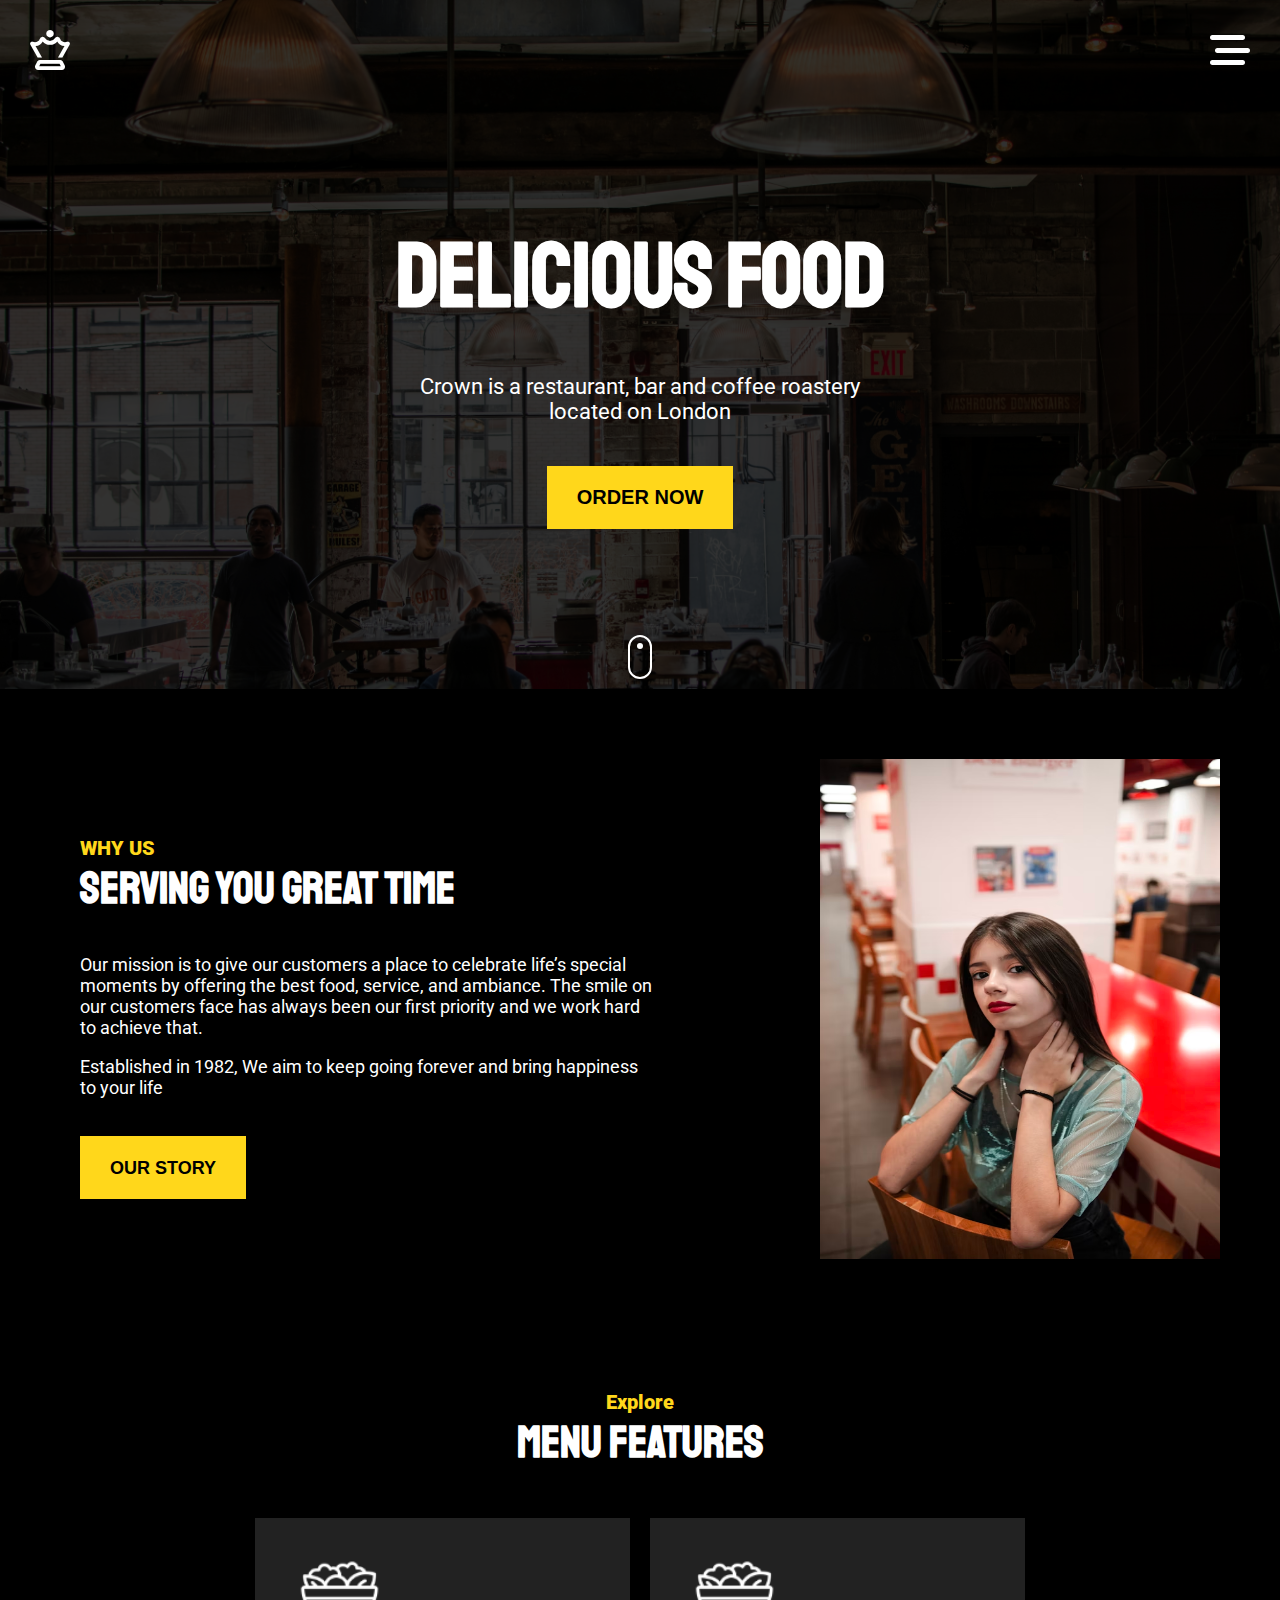
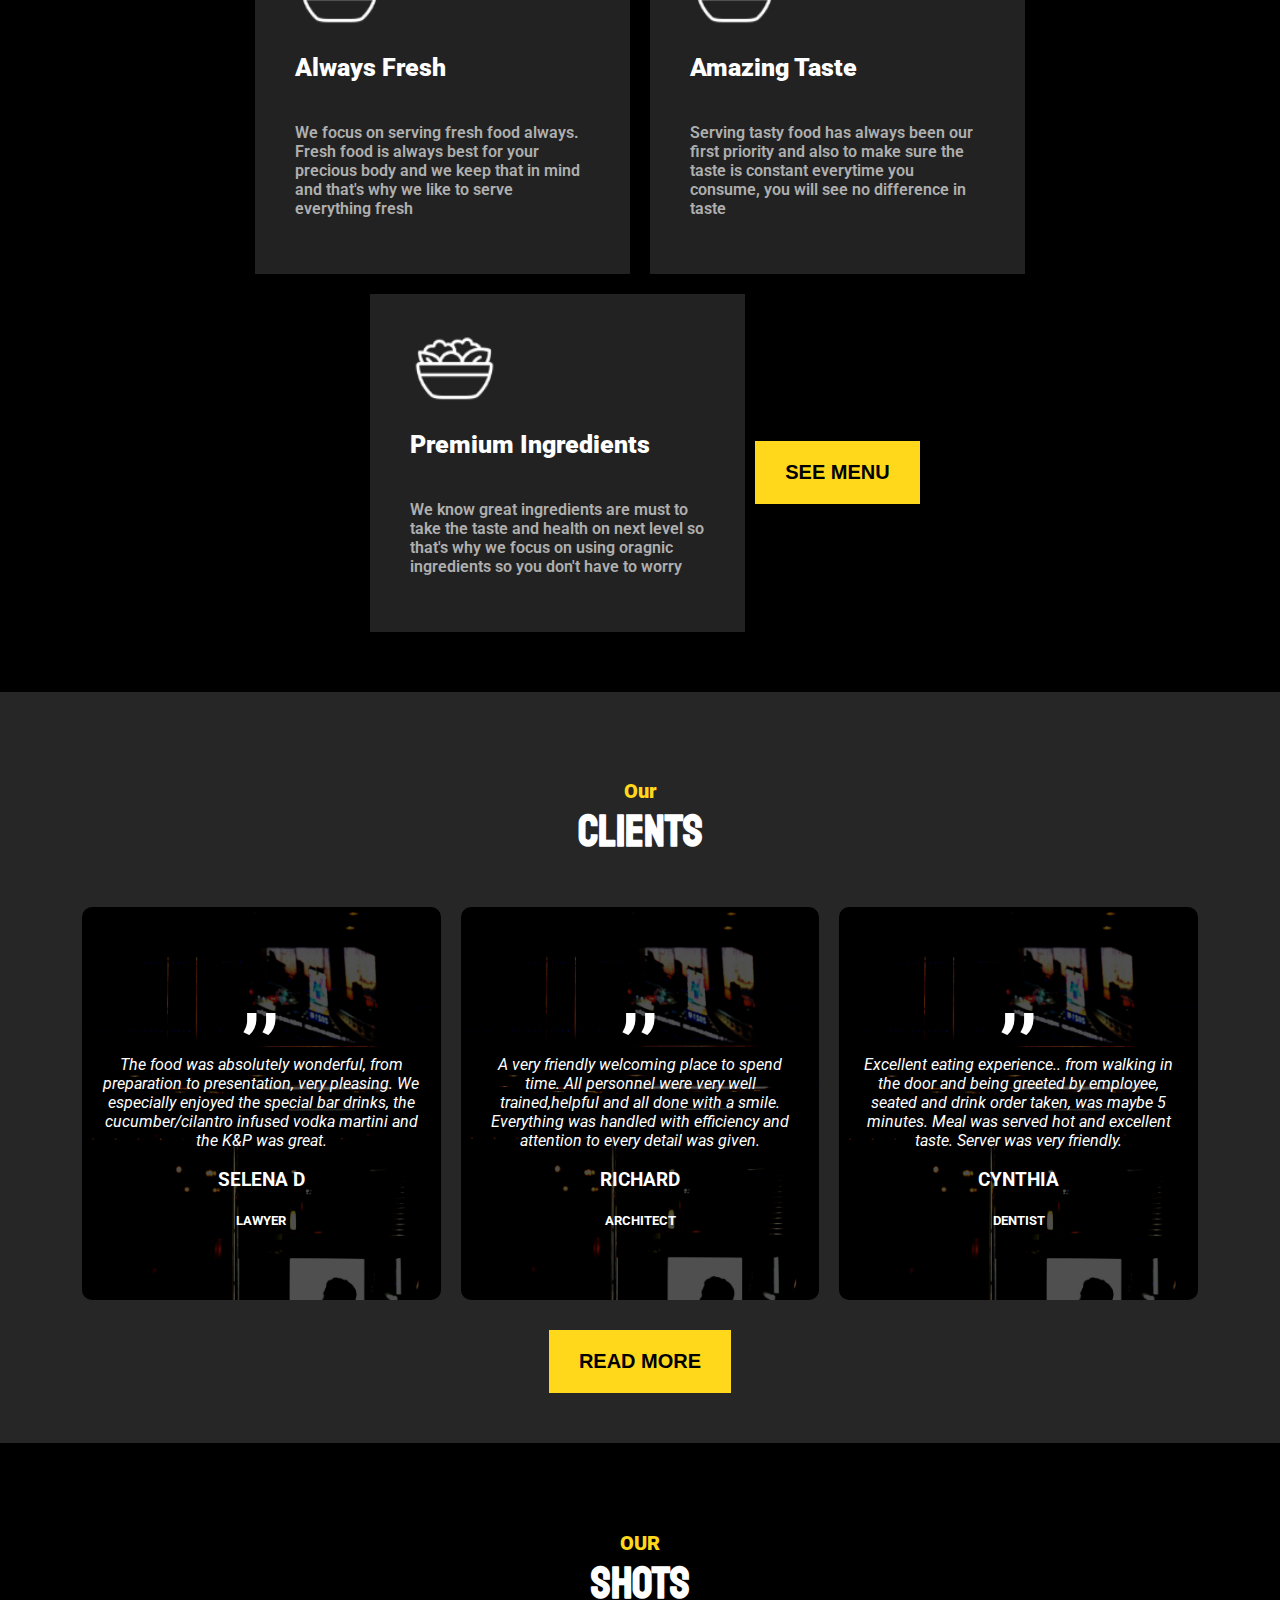
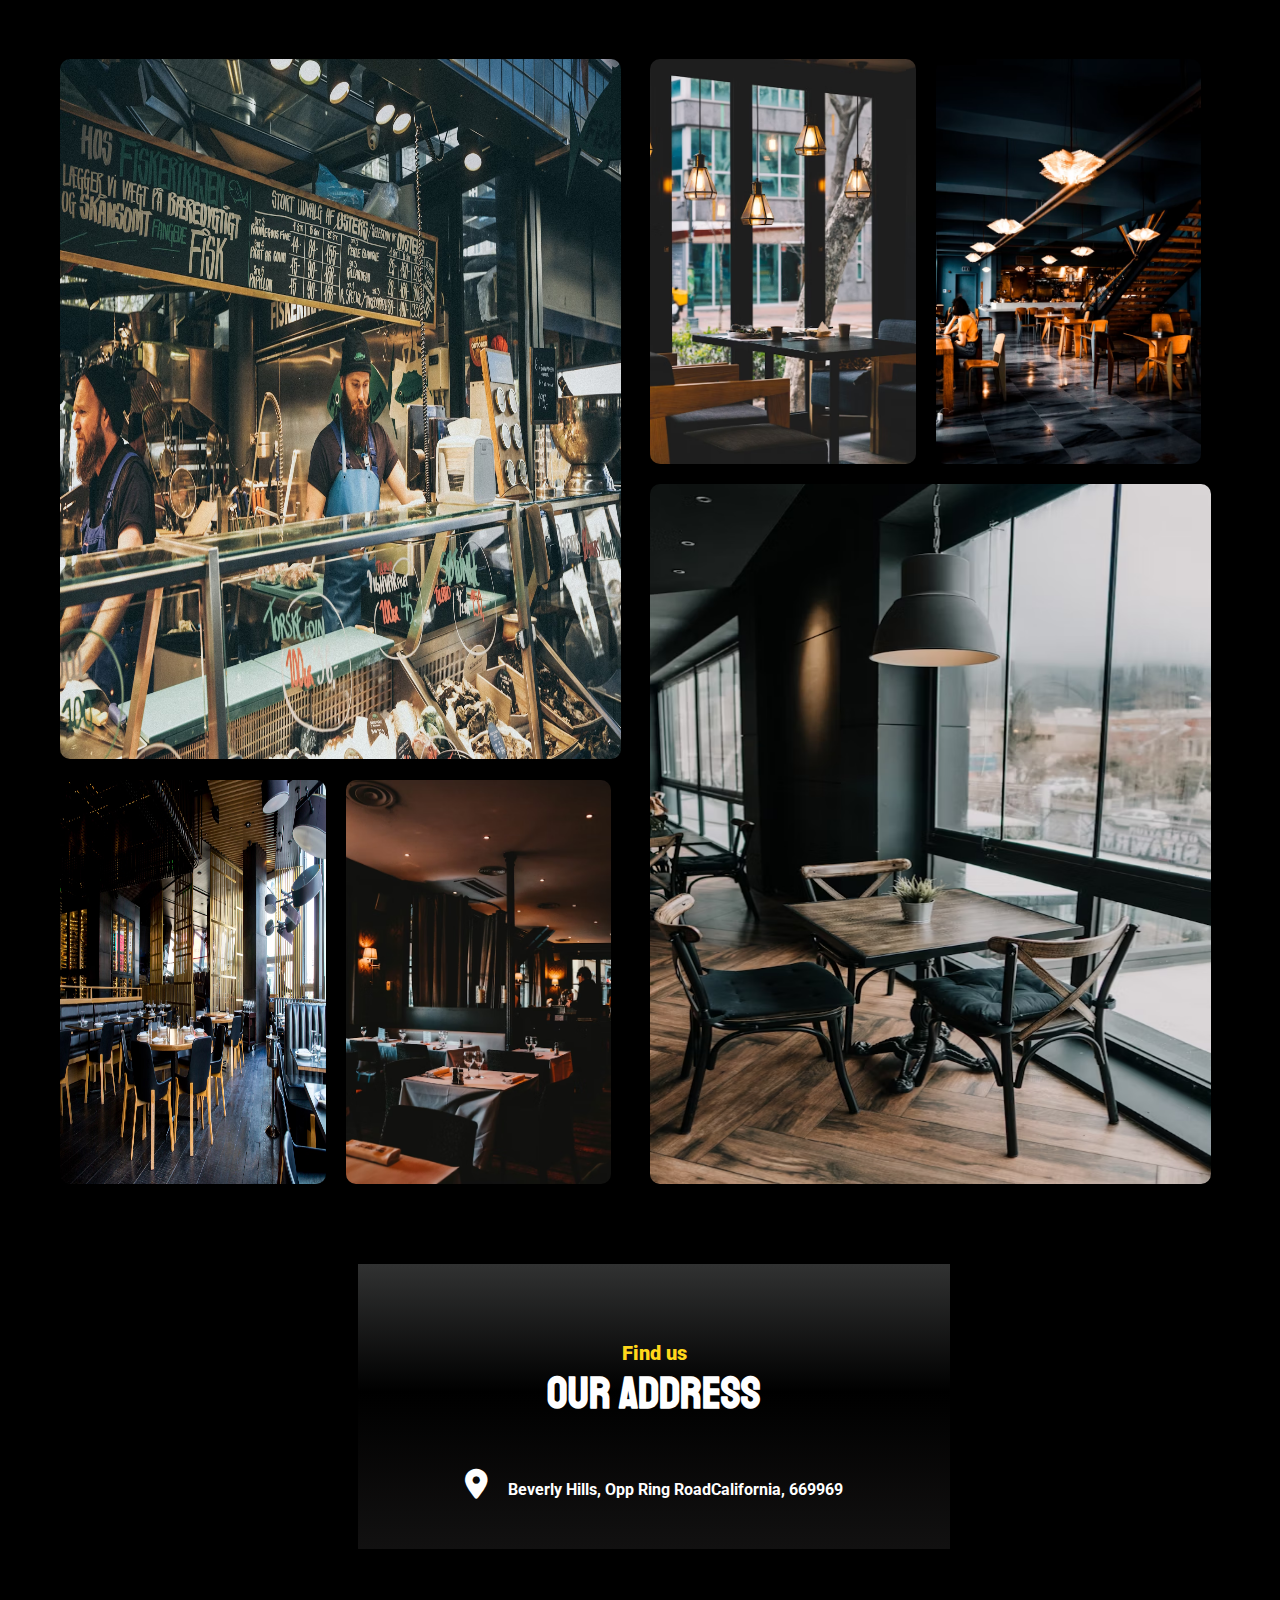
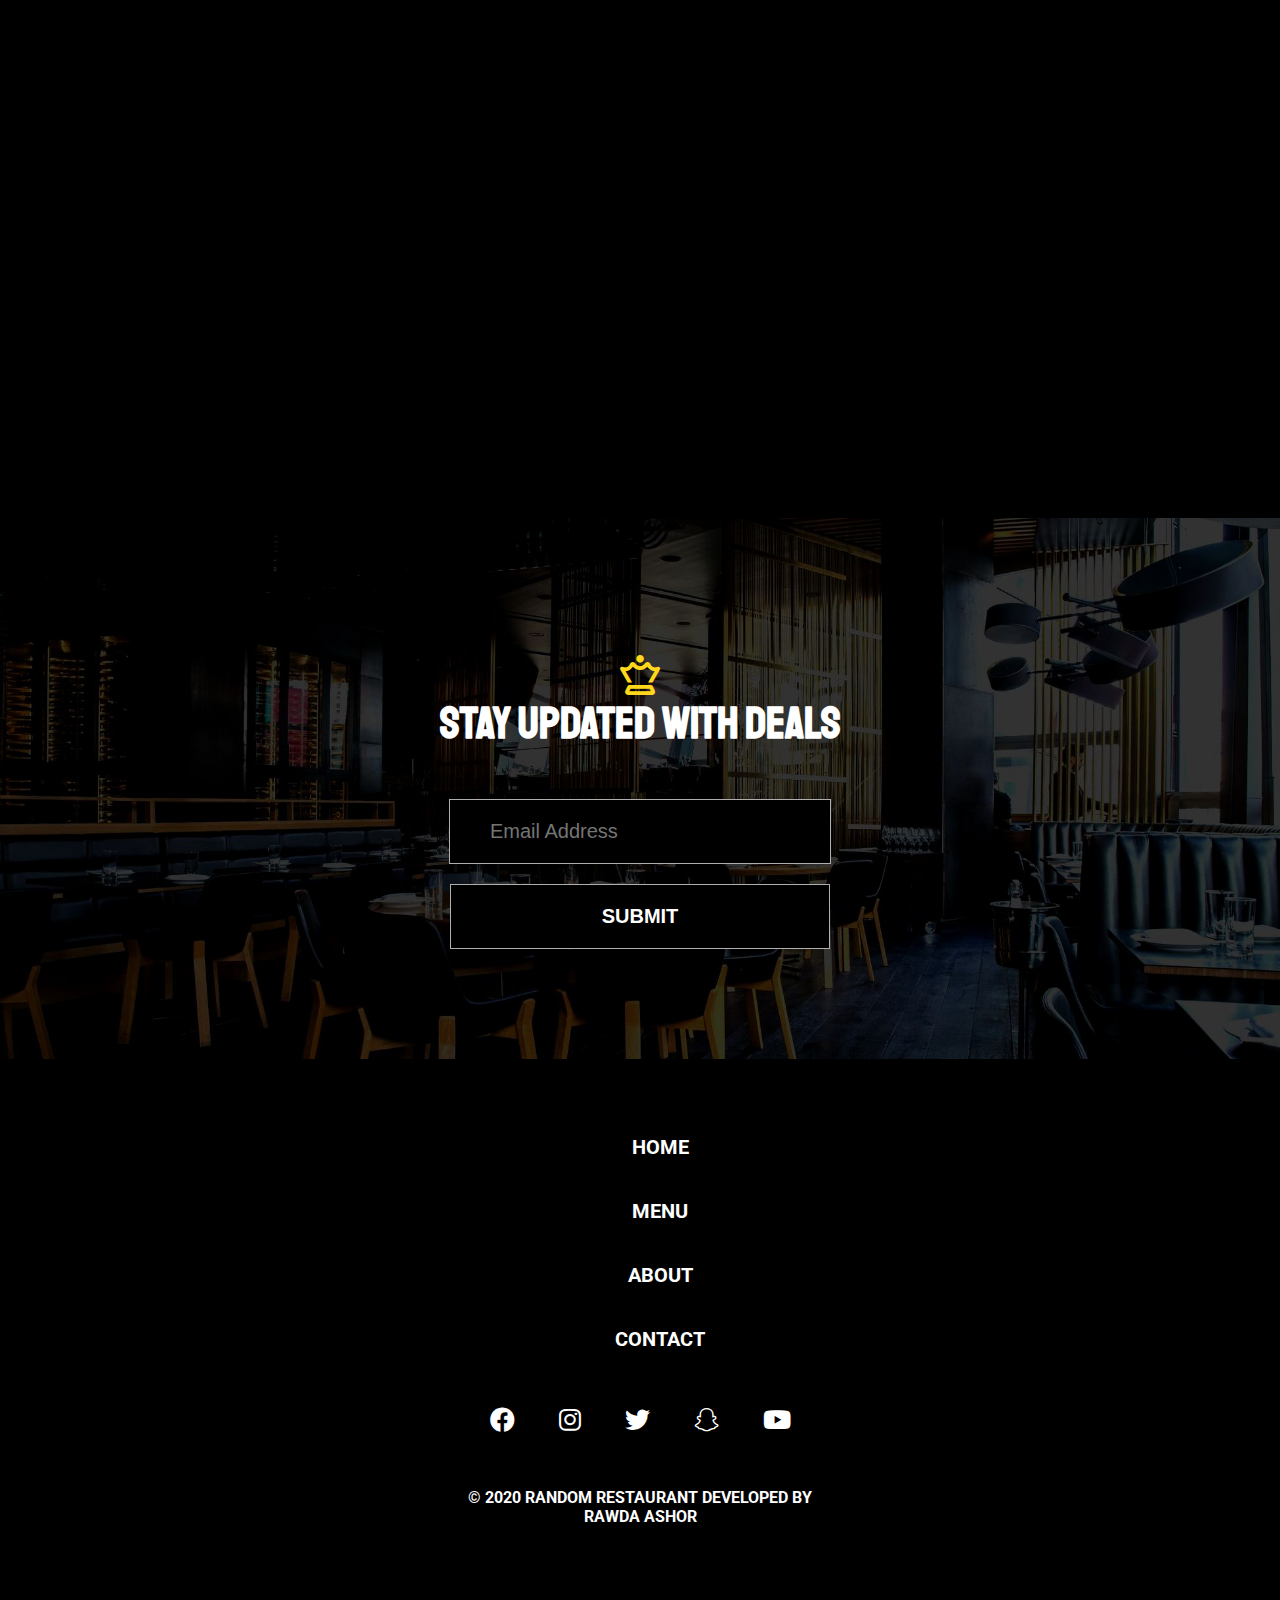
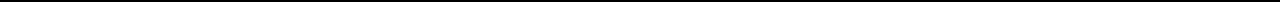
<file: index.html>
<!DOCTYPE html>
<html lang="en">

<head>
    <meta charset="UTF-8">
    <meta http-equiv="X-UA-Compatible" content="IE=edge">
    <meta name="viewport" content="width=device-width, initial-scale=1.0">
    <title>Resturant </title>
    <meta name="viewport" content="width=device-width, initial-scale=1.0">
    <link rel="icon" href="./images/icon.PNG" sizes="48x48" type="image/png">
    <link rel="stylesheet" href="style.css">
    <link rel="stylesheet" href="./css/all.css">
    <link rel="stylesheet" href="./css/mobile.css">
    <link rel="stylesheet" href="./css/tablet.css">
    <link rel="stylesheet" href="./css/large.css">


</head>

<body>
    <nav id="nav">
        <i class="fa-regular fa-chess-queen"></i>
        <i class="fa-solid fa-bars-staggered" id="menu"></i>
    </nav>
    

    <header id="head" class="head">
        <div class="overlay"></div>
        <div class="caption">
            <h1>Delicious Food</h1>
            <p>Crown is a restaurant, bar and coffee roastery located on London</p>
            <button class="button">ORDER NOW</button>
        </div>

        <div class="animate">
            <div class="animation">
                <div class="circle"></div>
            </div>
        </div>
    </header>
    <section class="hidden-menu" id="hidden-menu" >
        <i class="fa-solid fa-xmark" id="close"></i>
        <div class="nav_menu">
            <ul>
                <li><a href="index.html"> HOME</a></li>
                <li><a href="./HTML/menu.html">MENU</a> </li>
                <li><a href="./HTML/about.html">ABOUT</a></li>
                <li><a href="./HTML/contact.html">CONTACT</a> </li>

            </ul>
            </div>
    </section>

    <section class="whyUs ">
        <div class="left slide-top ">
            <h2 class="h2"> <span>WHY US</span>Serving you great time</h2>
            <p>Our mission is to give our customers a place to celebrate life’s special moments by offering the best
                food, service, and ambiance. The smile on our customers face has always been our first priority and we
                work hard to achieve that.</p>
            <p>Established in 1982, We aim to keep going forever and bring happiness to your life</p>
            <button class="button"><a href="./HTML/about.html"> OUR STORY</a></button>
        </div>
        <div class="right slide-top">
            <img src="./images/whyUs.avif" alt="@@@@@@">
        </div>
    </section>


    <section class="section ">
        <h2 class="h2"><span>Explore</span>Menu Features</h2>
        <div class="container">

            <div class="feature hover-top">
                <img src="./images/salad.PNG" alt="salad">
                <h3>Always Fresh</h3>
                <p>We focus on serving fresh food always. Fresh food is always best for your precious body and we keep
                 that in mind and that's why we like to serve everything fresh</p>
            </div>
            <div class="feature hover-top">
                <img src="./images/salad.PNG" alt="salad">
                <h3>Amazing Taste</h3>
                <p>Serving tasty food has always been our first priority and also to make sure the taste is constant everytime you consume, you will see no difference in taste</p>
            </div>
            <div class="feature hover-top">
                <img src="./images/salad.PNG" alt="salad">
                <h3>Premium Ingredients</h3>
                <p>We know great ingredients are must to take the taste and health on next level so that's why we focus on using oragnic ingredients so you don't have to worry</p>
            </div>

           <button class="button">SEE MENU</button>

        </div>

    </section>


    <section class="section clients">
        <h2 class="h2"><span>Our</span> Clients</h2>
        <div class="container">

            <div class="client hover-top">
                <h2>,,</h2>
                <p>The food was absolutely wonderful, from preparation to presentation, very pleasing. We especially enjoyed the special bar drinks, the cucumber/cilantro infused vodka martini and the K&P was great.</p>
                <h3>SELENA D</h3>
                <h5>LAWYER</h5>
            </div>
            <div class="client hover-top">
                <h2>,,</h2>
                <p>A very friendly welcoming place to spend time. All personnel were very well trained,helpful and all done with a smile. Everything was handled with efficiency and attention to every detail was given.</p>
                <h3>RICHARD</h3>
                <h5>ARCHITECT</h5>
            </div>
            <div class="client hover-top">
                <h2>,,</h2>
                <p>Excellent eating experience.. from walking in the door and being greeted by employee, seated and drink order taken, was maybe 5 minutes. Meal was served hot and excellent taste. Server was very friendly.</p>
                <h3>CYNTHIA</h3>
                <h5>DENTIST</h5>
            </div>
           <button class="button">READ MORE</button>

            
        </div>
    </section>


    <section class="section photos"> 
        <h2 class="h2"><span>OUR</span>SHOTS</h2>

        <div class="gallery">
            <div class="ttb">
              <div class="big ">  <img src="./images/1.avif" alt="@@@@@@" class="scale"   ></div>
              <div class="small ">  <img src="./images/2.avif" alt="@@@@@@" class="scale"  ></div>
              <div class="small">  <img src="./images/3.avif" alt="@@@@@@"  class="scale" ></div>

                
             </div>
             <div class="btt">
                <div class="small"><img src="./images/4.avif" alt="@@@@@@"  class="scale" ></div>
                <div class="small"><img src="./images/5.avif" alt="@@@@@@" class="scale"  ></div>
                <div class="big "><img src="./images/6.avif" alt="@@@@@@"  class="scale" ></div>

             </div>
        </div>
        


    </section>

    <section class="map ">
        <iframe src="https://www.google.com/maps/embed?pb=!1m18!1m12!1m3!1d194971.28197722873!2d28.867477399731612!3d40.22182329519919!2m3!1f0!2f0!3f0!3m2!1i1024!2i768!4f13.1!3m3!1m2!1s0x14ca1582d8d45695%3A0x61a00555fc973392!2zQnVyc2EsIFTDvHJraXll!5e0!3m2!1sen!2seg!4v1723398102354!5m2!1sen!2seg" width="600" height="450" style="border:0;" allowfullscreen="" loading="lazy" referrerpolicy="no-referrer-when-downgrade"></iframe>
        <div class="map_caption">
            <h2 class="h2"><span>Find us</span>Our Address</h2>
            <h4><i class="fa-solid fa-location-dot"></i>Beverly Hills, Opp Ring RoadCalifornia, 669969</h4>
        </div>
    </section>

    <section class="form section">
        <h2 class="h2"><span><i class="fa-regular fa-chess-queen"></i></span>STAY UPDATED WITH DEALS</h2>

        <form action="">
            <input type="text" placeholder="Email Address">
            <button>SUBMIT</button>
        </form>
    </section>

    <footer>
        <div class="menu">
            <ul>
                <li><a href="index.html"> HOME</a></li>
                <li><a href="./HTML/menu.html">MENU</a> </li>
                <li><a href="./HTML/about.html">ABOUT</a></li>
                <li><a href="./HTML/contact.html">CONTACT</a> </li>

            </ul>

            <div class="icons">
                <i class="fa-brands fa-facebook"></i>
                <i class="fa-brands fab fa-instagram"></i>
                <i class="fa-brands fab fa-twitter"></i>
                <i class="fa-brands fab fa-snapchat"></i>
                <i class="fa-brands fab fab fa-youtube"></i>


            </div>
            <p>© 2020 RANDOM RESTAURANT
                DEVELOPED BY RAWDA ASHOR</p>
        </div>
    </footer>

    <script src="./script.js"></script>
</body>
</file>
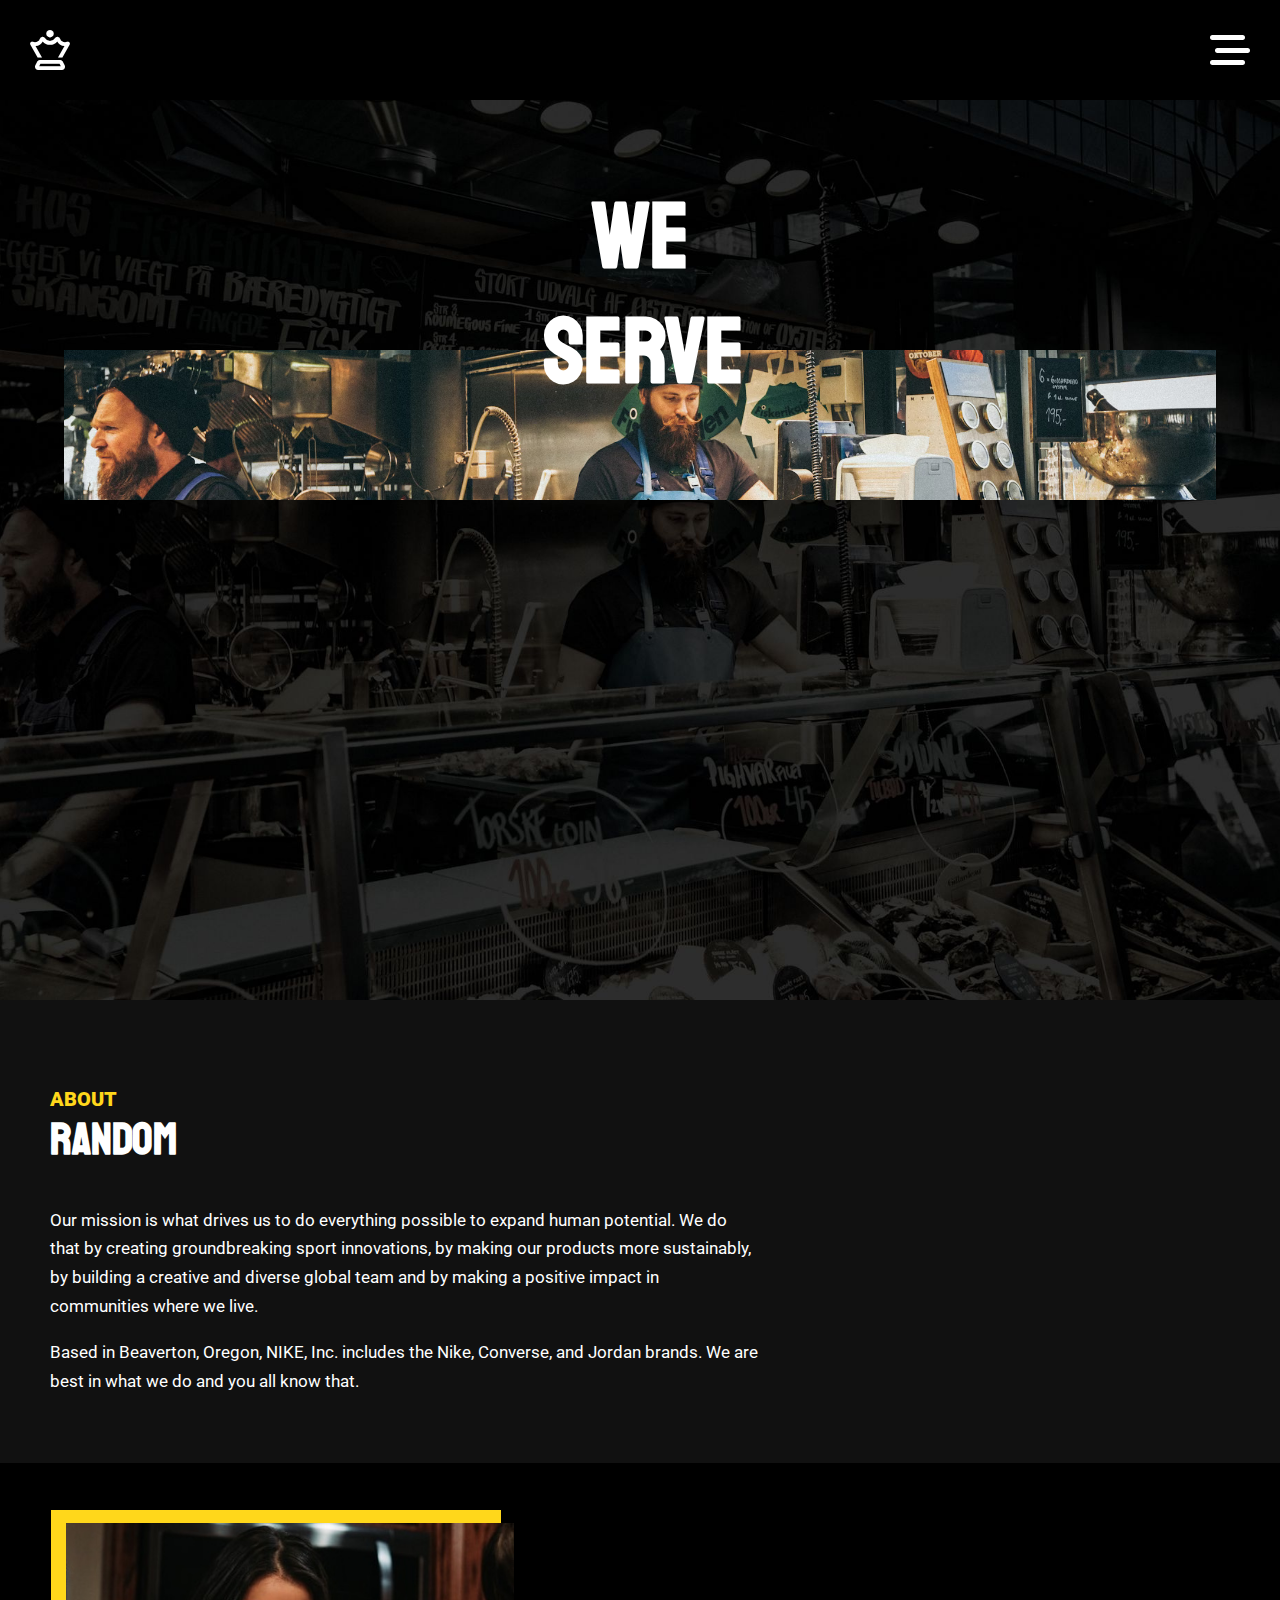
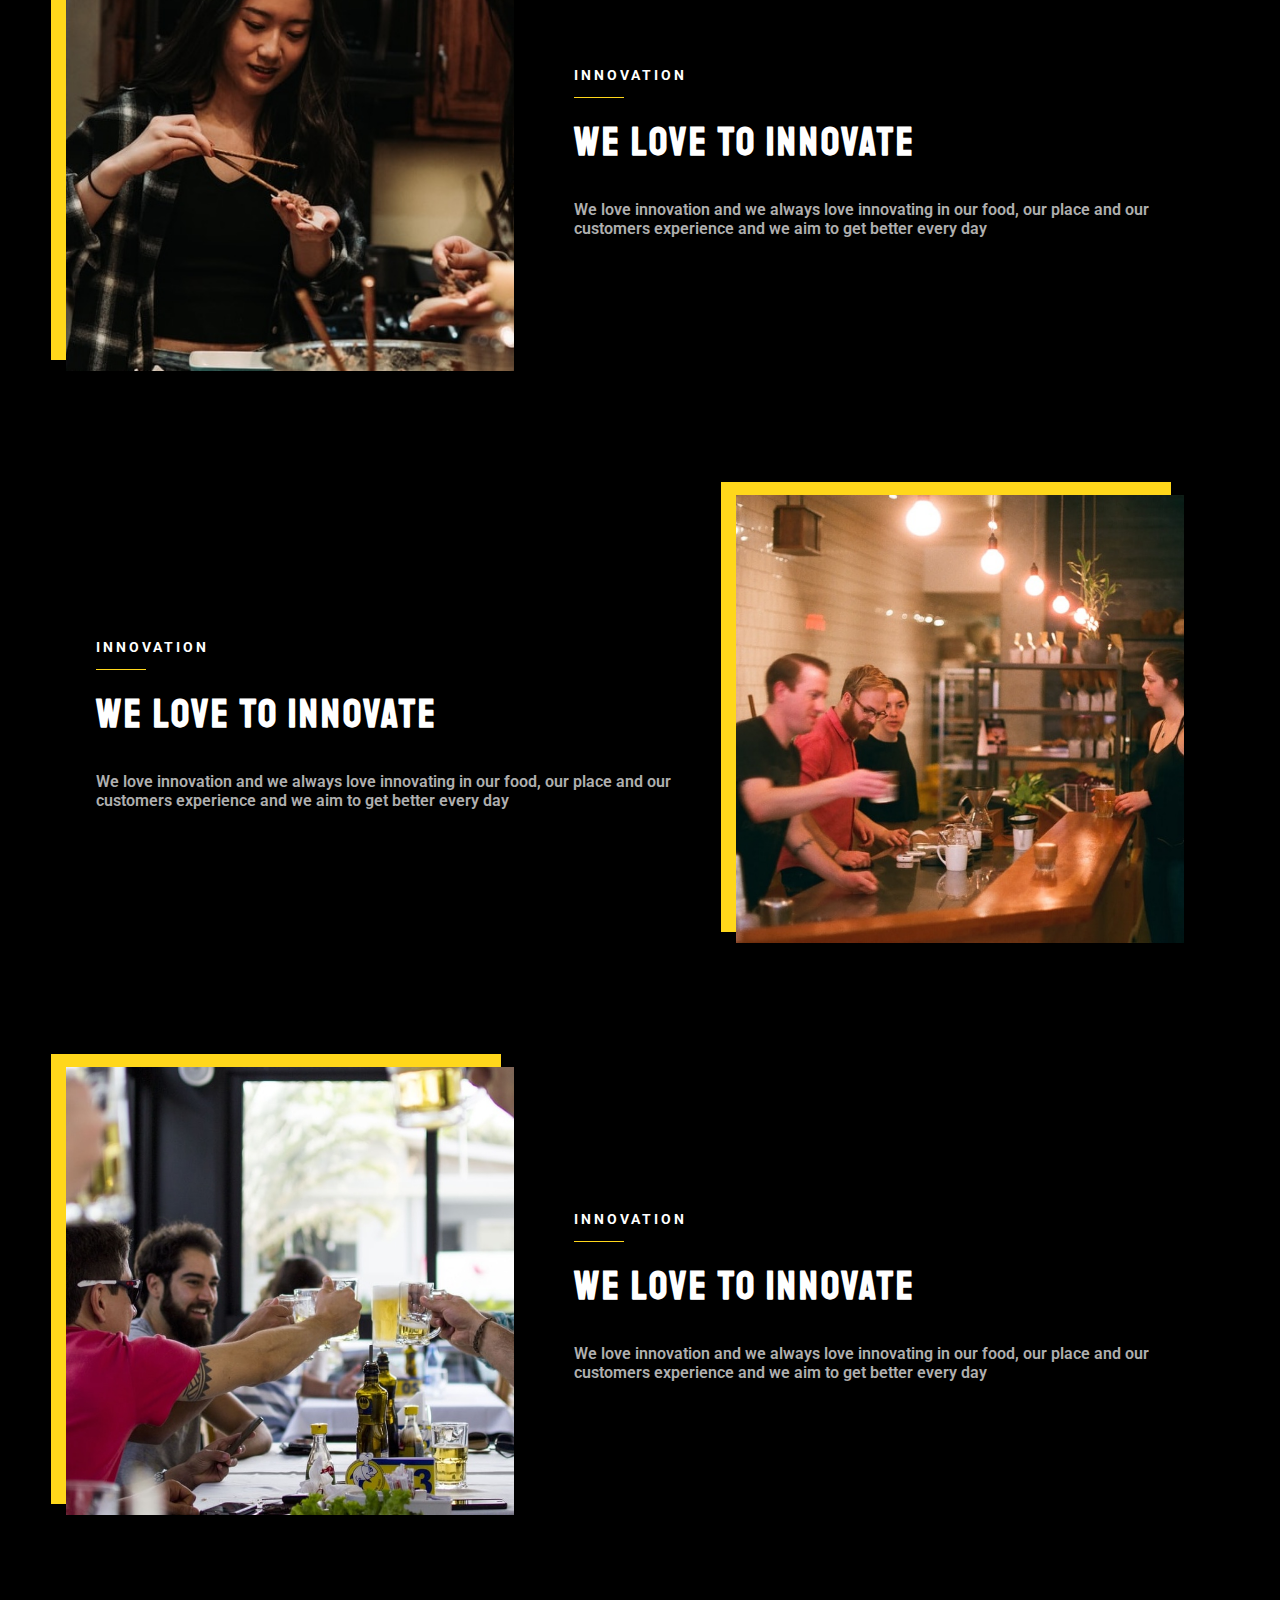
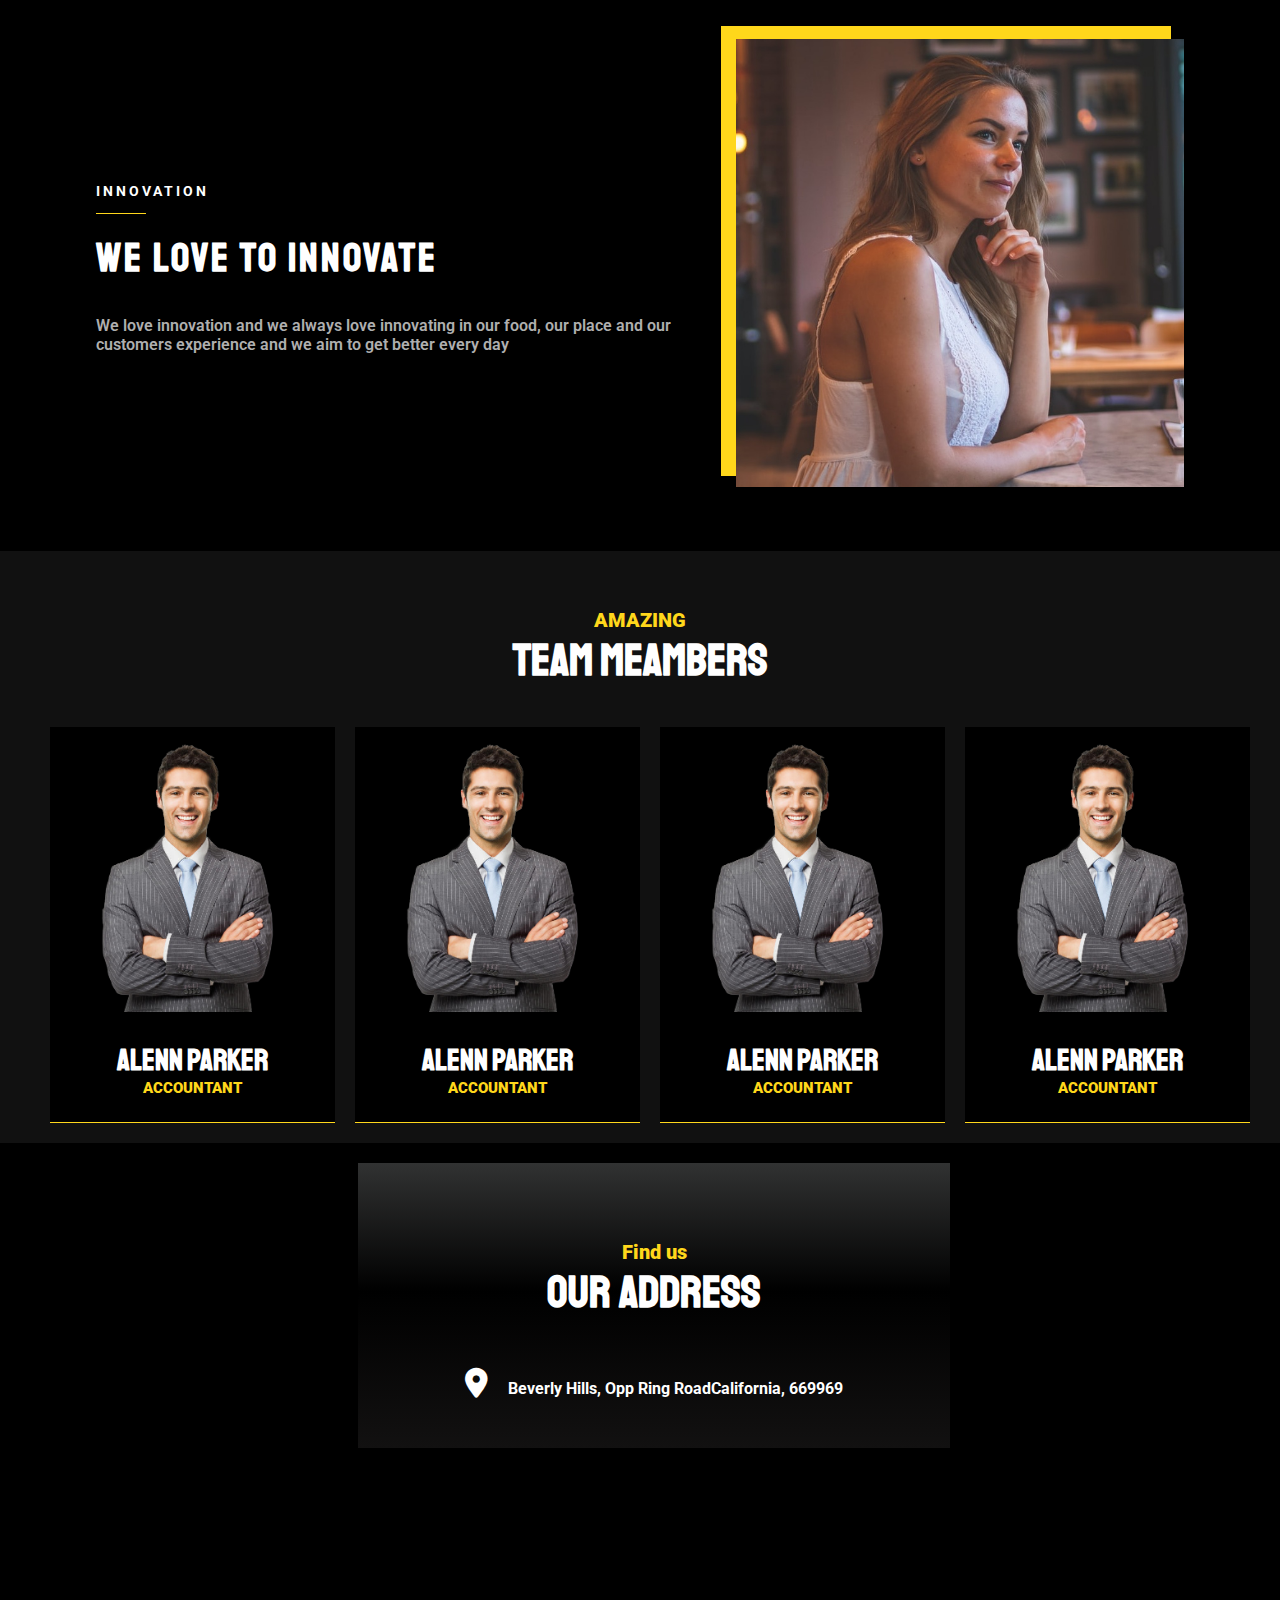
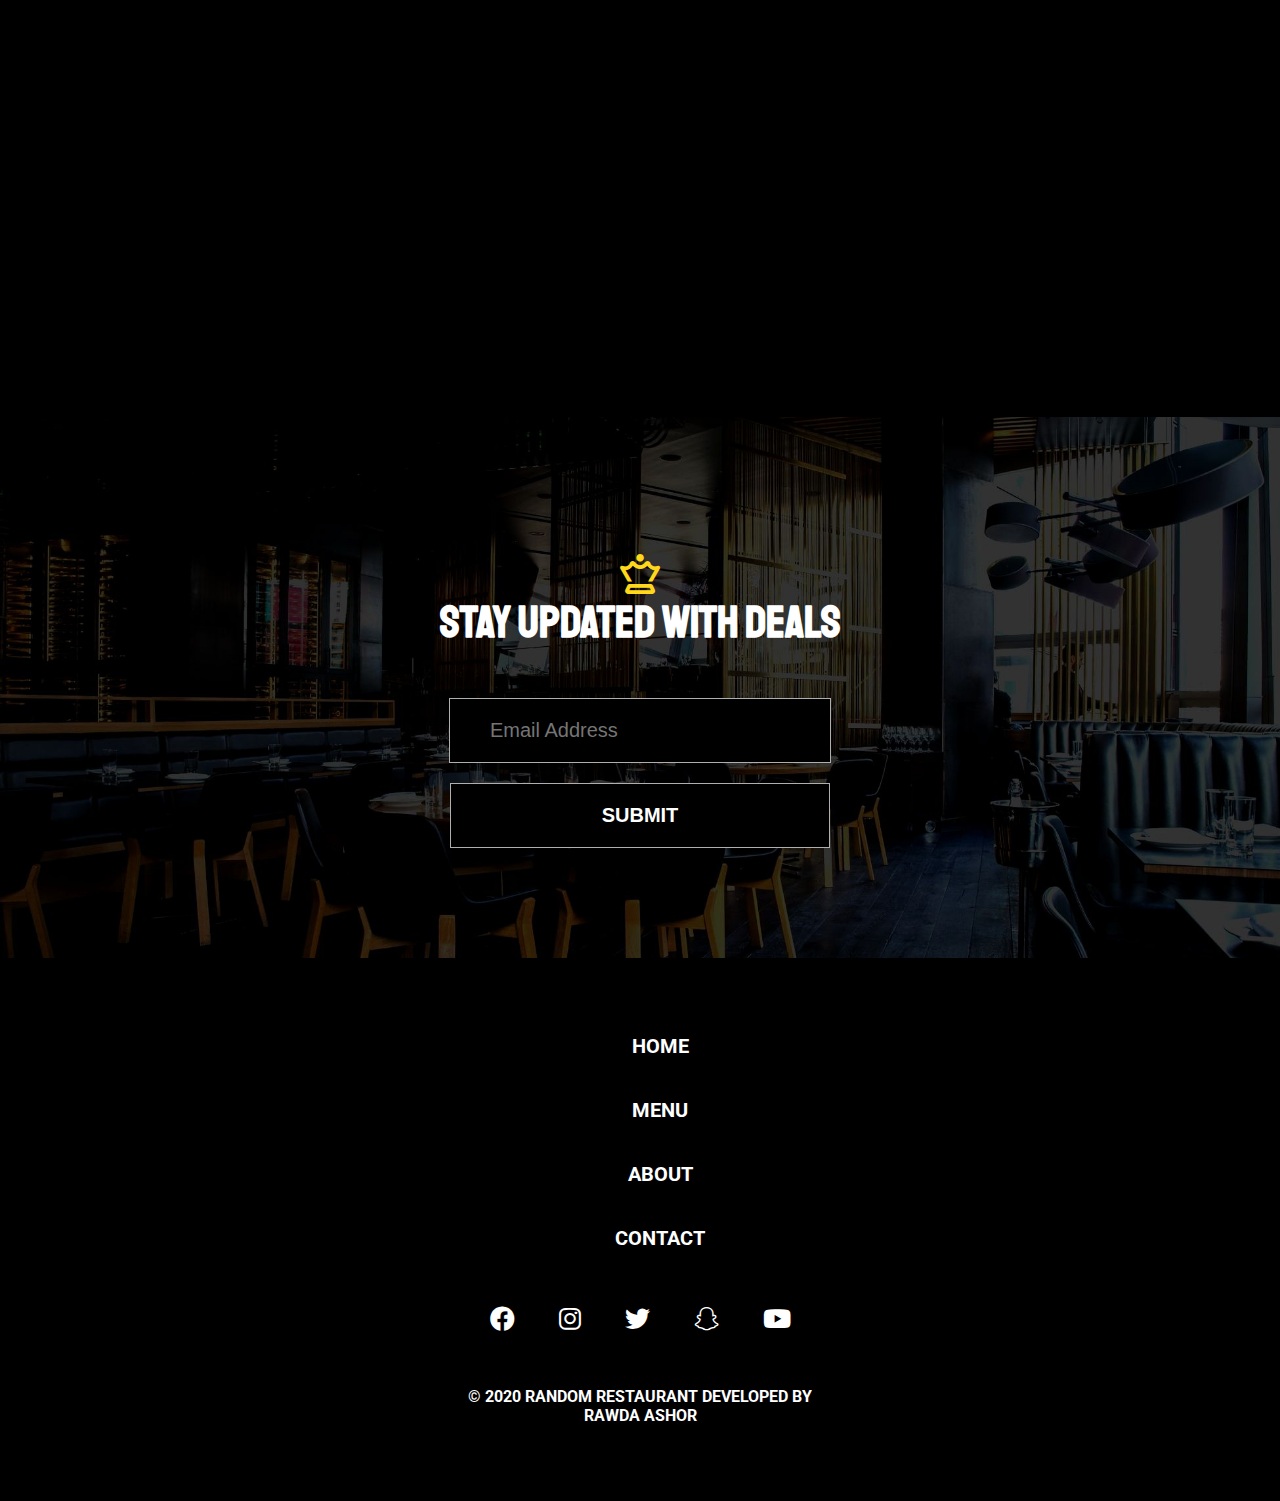
<file: HTML/about.html>
<!DOCTYPE html>
<html lang="en">
<head>
    <meta charset="UTF-8">
    <meta http-equiv="X-UA-Compatible" content="IE=edge">
    <meta name="viewport" content="width=device-width, initial-scale=1.0">
    <title>AboutUS</title>
    <link rel="icon" href="../images/icon.PNG" sizes="48x48" type="image/png">
    <link rel="stylesheet" href="../style.css">
    <link rel="stylesheet" href="../css/all.css">
    <link rel="stylesheet" href="../css/about.css">
    <link rel="stylesheet" href="../css/mobile.css">
    <link rel="stylesheet" href="../css/tablet.css">
    <link rel="stylesheet" href="../css/large.css">

</head>
<body>
     
    <nav id="nav">
        <i class="fa-regular fa-chess-queen"></i>
        <i class="fa-solid fa-bars-staggered" id="menu"></i>
    </nav>



    <section class="hidden-menu" id="hidden-menu" >
        <i class="fa-solid fa-xmark" id="close"></i>
        <div class="nav_menu">
            <ul>
                <li><a href="../index.html"> HOME</a></li>
                <li><a href="../HTML/menu.html">MENU</a> </li>
                <li><a href="../HTML/about.html">ABOUT</a></li>
                <li><a href="../HTML/contact.html">CONTACT</a> </li>



            </ul>
            </div>
    </section>
    

    <header id="head" class="header" >
        <div class="caption">
            <h1>WE SERVE</h1>
            <div class="photo"></div>
        </div>
       
    </header>

    <section class="random">
        <h2 class="h2"><span>ABOUT</span>RANDOM </h2>
        <p>Our mission is what drives us to do everything possible to expand human potential. We do that by creating groundbreaking sport innovations, by making our products more sustainably, by building a creative and diverse global team and by making a positive impact in communities where we live.</p>
        <p>Based in Beaverton, Oregon, NIKE, Inc. includes the Nike, Converse, and Jordan brands. We are best in what we do and you all know that.</p>
    </section>


    <section class="about_main">
        <section class="part">
            <div class="left">
            <img src="../images/about1.jpg" alt="@@@@">

            </div>
            <div class="right">
               <h5>INNOVATION</h5>
               <h2>WE LOVE TO INNOVATE</h2>
               <p>We love innovation and we always love innovating in our food, our place and our customers experience and we aim to get better every day</p>
            </div>
        </section>

        <section class="part">
          
            <div class="right">
               <h5>INNOVATION</h5>
               <h2>WE LOVE TO INNOVATE</h2>
               <p>We love innovation and we always love innovating in our food, our place and our customers experience and we aim to get better every day</p>
            </div>
            <div class="left">
                <img src="../images/about2.jpg" alt="@@@@">
    
                </div>
        </section>


        <section class="part">
            <div class="left">
            <img src="../images/about3.jpg" alt="@@@@">

            </div>
            <div class="right">
               <h5>INNOVATION</h5>
               <h2>WE LOVE TO INNOVATE</h2>
               <p>We love innovation and we always love innovating in our food, our place and our customers experience and we aim to get better every day</p>
            </div>
        </section>


        <section class="part">
           
            <div class="right">
               <h5>INNOVATION</h5>
               <h2>WE LOVE TO INNOVATE</h2>
               <p>We love innovation and we always love innovating in our food, our place and our customers experience and we aim to get better every day</p>
            </div>
            <div class="left">
                <img src="../images/abou4.jpg" alt="@@@@">
    
                </div>
        </section>


    </section>

    <section class="section members">
        <h2 class="h2"><span>AMAZING</span>TEAM MEAMBERS</h2>

        <div class="container">
            <div class="member hover-top">
                <img src="../images/member.png" alt="@@@@">
                <h2 class="h2">ALENN PARKER <span>ACCOUNTANT</span></h2>
            </div>
            <div class="member hover-top">
                <img src="../images/member.png" alt="@@@@">
                <h2 class="h2">ALENN PARKER <span>ACCOUNTANT</span></h2>
            </div>
            <div class="member hover-top">
                <img src="../images/member.png" alt="@@@@">
                <h2 class="h2">ALENN PARKER <span>ACCOUNTANT</span></h2>
            </div>
            <div class="member hover-top">
                <img src="../images/member.png" alt="@@@@">
                <h2 class="h2">ALENN PARKER <span>ACCOUNTANT</span></h2>
            </div>
        </div>
    </section>

    <section class="map">
        <iframe src="https://www.google.com/maps/embed?pb=!1m18!1m12!1m3!1d194971.28197722873!2d28.867477399731612!3d40.22182329519919!2m3!1f0!2f0!3f0!3m2!1i1024!2i768!4f13.1!3m3!1m2!1s0x14ca1582d8d45695%3A0x61a00555fc973392!2zQnVyc2EsIFTDvHJraXll!5e0!3m2!1sen!2seg!4v1723398102354!5m2!1sen!2seg" width="600" height="450" style="border:0;" allowfullscreen="" loading="lazy" referrerpolicy="no-referrer-when-downgrade"></iframe>
        <div class="map_caption">
            <h2 class="h2"><span>Find us</span>Our Address</h2>
            <h4><i class="fa-solid fa-location-dot"></i>Beverly Hills, Opp Ring RoadCalifornia, 669969</h4>
        </div>
    </section>

    <section class="form section">
        <h2 class="h2"><span><i class="fa-regular fa-chess-queen"></i></span>STAY UPDATED WITH DEALS</h2>

        <form action="">
            <input type="text" placeholder="Email Address">
            <button>SUBMIT</button>
        </form>
    </section>

    <footer>
        <div class="menu">
            <ul>
                <li><a href="../index.html"> HOME</a></li>
                <li><a href="../HTML/menu.html">MENU</a> </li>
                <li><a href="../HTML/about.html">ABOUT</a></li>
                <li><a href="../HTML/contact.html">CONTACT</a> </li>



            </ul>

            <div class="icons">
                <i class="fa-brands fa-facebook"></i>
                <i class="fa-brands fab fa-instagram"></i>
                <i class="fa-brands fab fa-twitter"></i>
                <i class="fa-brands fab fa-snapchat"></i>
                <i class="fa-brands fab fab fa-youtube"></i>


            </div>
            <p>© 2020 RANDOM RESTAURANT
                DEVELOPED BY RAWDA ASHOR</p>
        </div>
    </footer>

    <script src="../script.js" ></script>
</body>
</html>
</file>
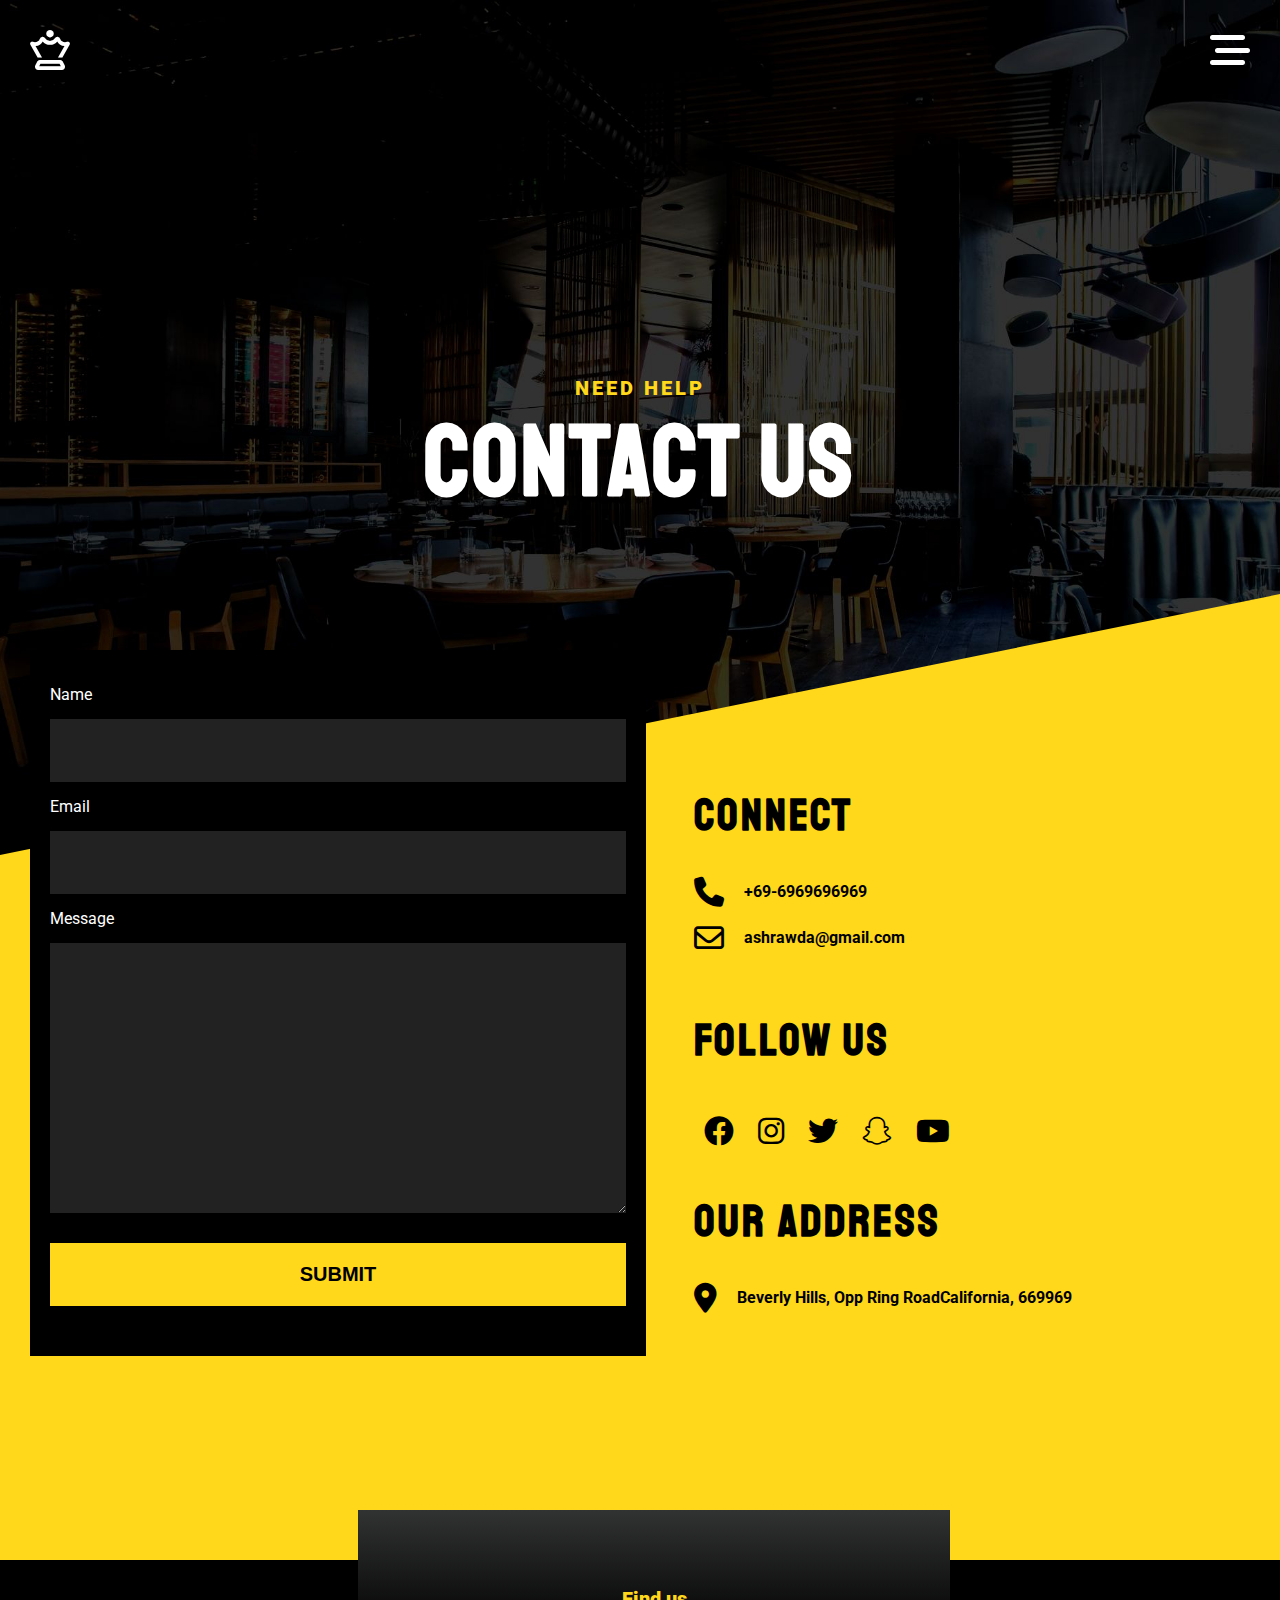
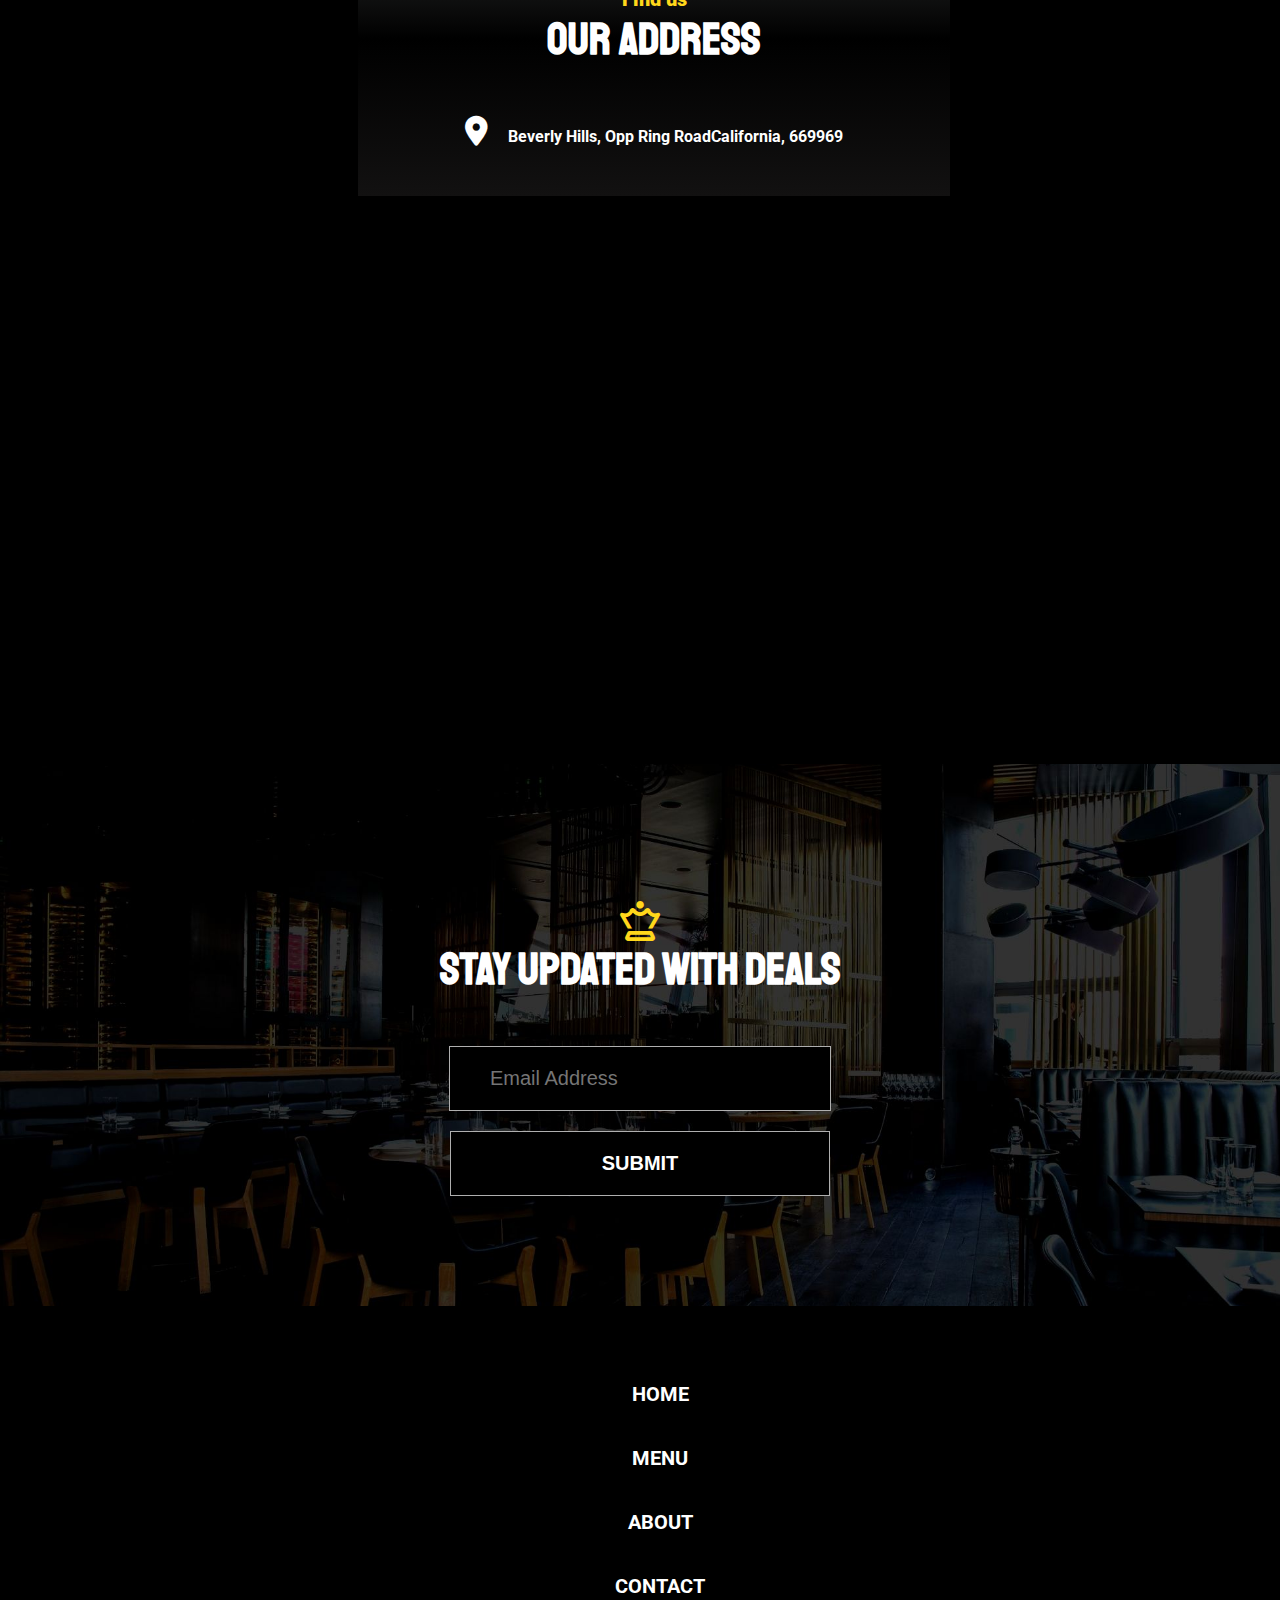
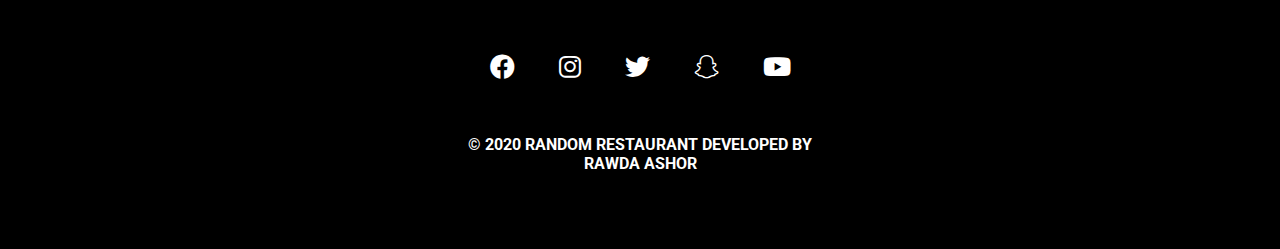
<file: HTML/contact.html>
<!DOCTYPE html>
<html lang="en">

<head>
    <meta charset="UTF-8">
    <meta http-equiv="X-UA-Compatible" content="IE=edge">
    <meta name="viewport" content="width=device-width, initial-scale=1.0">
    <title>Contact</title>
    <link rel="icon" href="../images/icon.PNG" sizes="48x48" type="image/png">
    <link rel="stylesheet" href="../style.css">
    <link rel="stylesheet" href="../css/all.css">
    <link rel="stylesheet" href="../css/menu.css">
    <link rel="stylesheet" href="../css/contact.css">
    <link rel="stylesheet" href="../css/mobile.css">
    <link rel="stylesheet" href="../css/tablet.css">
    <link rel="stylesheet" href="../css/large.css">

</head>

<body>
    <nav id="nav">
        <i class="fa-regular fa-chess-queen"></i>
        <i class="fa-solid fa-bars-staggered" id="menu"></i>
    </nav>
    <section class="hidden-menu" id="hidden-menu">
        <i class="fa-solid fa-xmark" id="close"></i>
        <div class="nav_menu">
            <ul>
                <li><a href="../index.html"> HOME</a></li>
                <li><a href="../HTML/menu.html">MENU</a> </li>
                <li><a href="../HTML/about.html">ABOUT</a></li>
                <li><a href="../HTML/contact.html">CONTACT</a> </li>

            </ul>
        </div>
    </section>

    <header class="contact_head menu_head " id="head">
        <h2 class="h2"><span>NEED HELP</span>CONTACT US</h2>

    </header>
    <div class="contact_form">
        <form action="">
            <label for="name">Name</label>
            <input type="text" name="name" id="">
            <label for="mail">Email</label>
            <input type="text" name="mail" id="">
            <label for="message">Message</label>
            <textarea name="message" id="" cols="40" rows="10"></textarea>
            <input type="submit" value="SUBMIT" class="submit">
        </form>
        <div class="caption">
            <div class="content">
                <h2 class="h2">Connect</h2>
                <h4><i class="fa-solid fa-phone"></i>+69-6969696969 </h4>
                <h4><i class="fa-regular fa-envelope"></i> ashrawda@gmail.com</h4>

            </div>
            <div class="content">
                <h2 class="h2">Follow Us</h2>
                <div class="icons">
                    <i class="fa-brands fa-facebook icon"></i>
                    <i class="fa-brands fab fa-instagram icon"></i>
                    <i class="fa-brands fab fa-twitter icon"></i>
                    <i class="fa-brands fab fa-snapchat icon"></i>
                    <i class="fa-brands fab fab fa-youtube icon"></i>


                </div>

            </div>
            <div class="content">
                <div class="map_caption">
                    <h2 class="h2">Our Address</h2>
                    <h4><i class="fa-solid fa-location-dot"></i>Beverly Hills, Opp Ring RoadCalifornia, 669969</h4>
                </div>

            </div>
        </div>
    </div>


    <section class="map contact_map">
        <iframe
            src="https://www.google.com/maps/embed?pb=!1m18!1m12!1m3!1d194971.28197722873!2d28.867477399731612!3d40.22182329519919!2m3!1f0!2f0!3f0!3m2!1i1024!2i768!4f13.1!3m3!1m2!1s0x14ca1582d8d45695%3A0x61a00555fc973392!2zQnVyc2EsIFTDvHJraXll!5e0!3m2!1sen!2seg!4v1723398102354!5m2!1sen!2seg"
            width="600" height="450" style="border:0;" allowfullscreen="" loading="lazy"
            referrerpolicy="no-referrer-when-downgrade"></iframe>
        <div class="map_caption">
            <h2 class="h2"><span>Find us</span>Our Address</h2>
            <h4><i class="fa-solid fa-location-dot"></i>Beverly Hills, Opp Ring RoadCalifornia, 669969</h4>
        </div>
    </section>

    <section class="form section">
        <h2 class="h2"><span><i class="fa-regular fa-chess-queen"></i></span>STAY UPDATED WITH DEALS</h2>

        <form action="">
            <input type="text" placeholder="Email Address">
            <button>SUBMIT</button>
        </form>
    </section>

    <footer>
        <div class="menu">
            <ul>
                <li><a href="../index.html"> HOME</a></li>
                <li><a href="../HTML/menu.html">MENU</a> </li>
                <li><a href="../HTML/about.html">ABOUT</a></li>
                <li><a href="../HTML/contact.html">CONTACT</a> </li>



            </ul>

            <div class="icons">
                <i class="fa-brands fa-facebook"></i>
                <i class="fa-brands fab fa-instagram"></i>
                <i class="fa-brands fab fa-twitter"></i>
                <i class="fa-brands fab fa-snapchat"></i>
                <i class="fa-brands fab fab fa-youtube"></i>


            </div>
            <p>© 2020 RANDOM RESTAURANT
                DEVELOPED BY RAWDA ASHOR</p>
        </div>
    </footer>

    <script src="../script.js"></script>

</body>

</html>
</file>
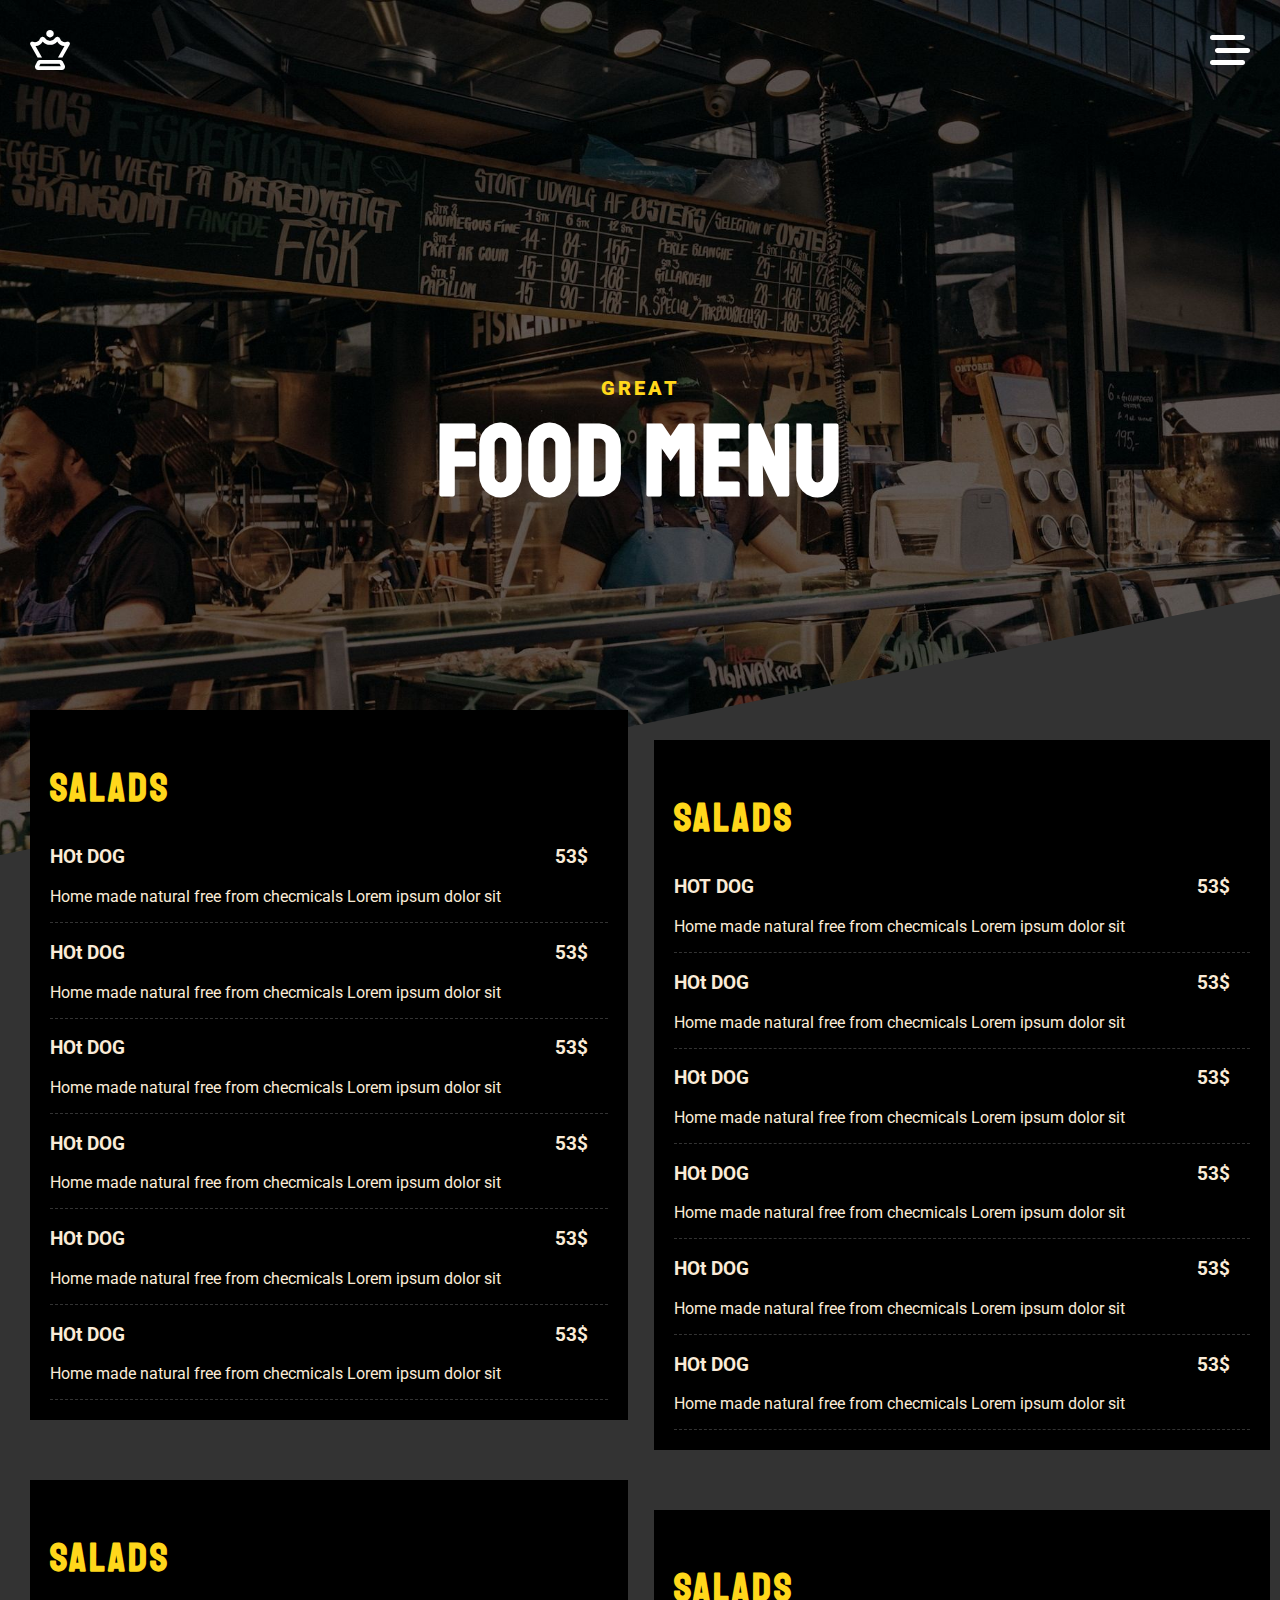
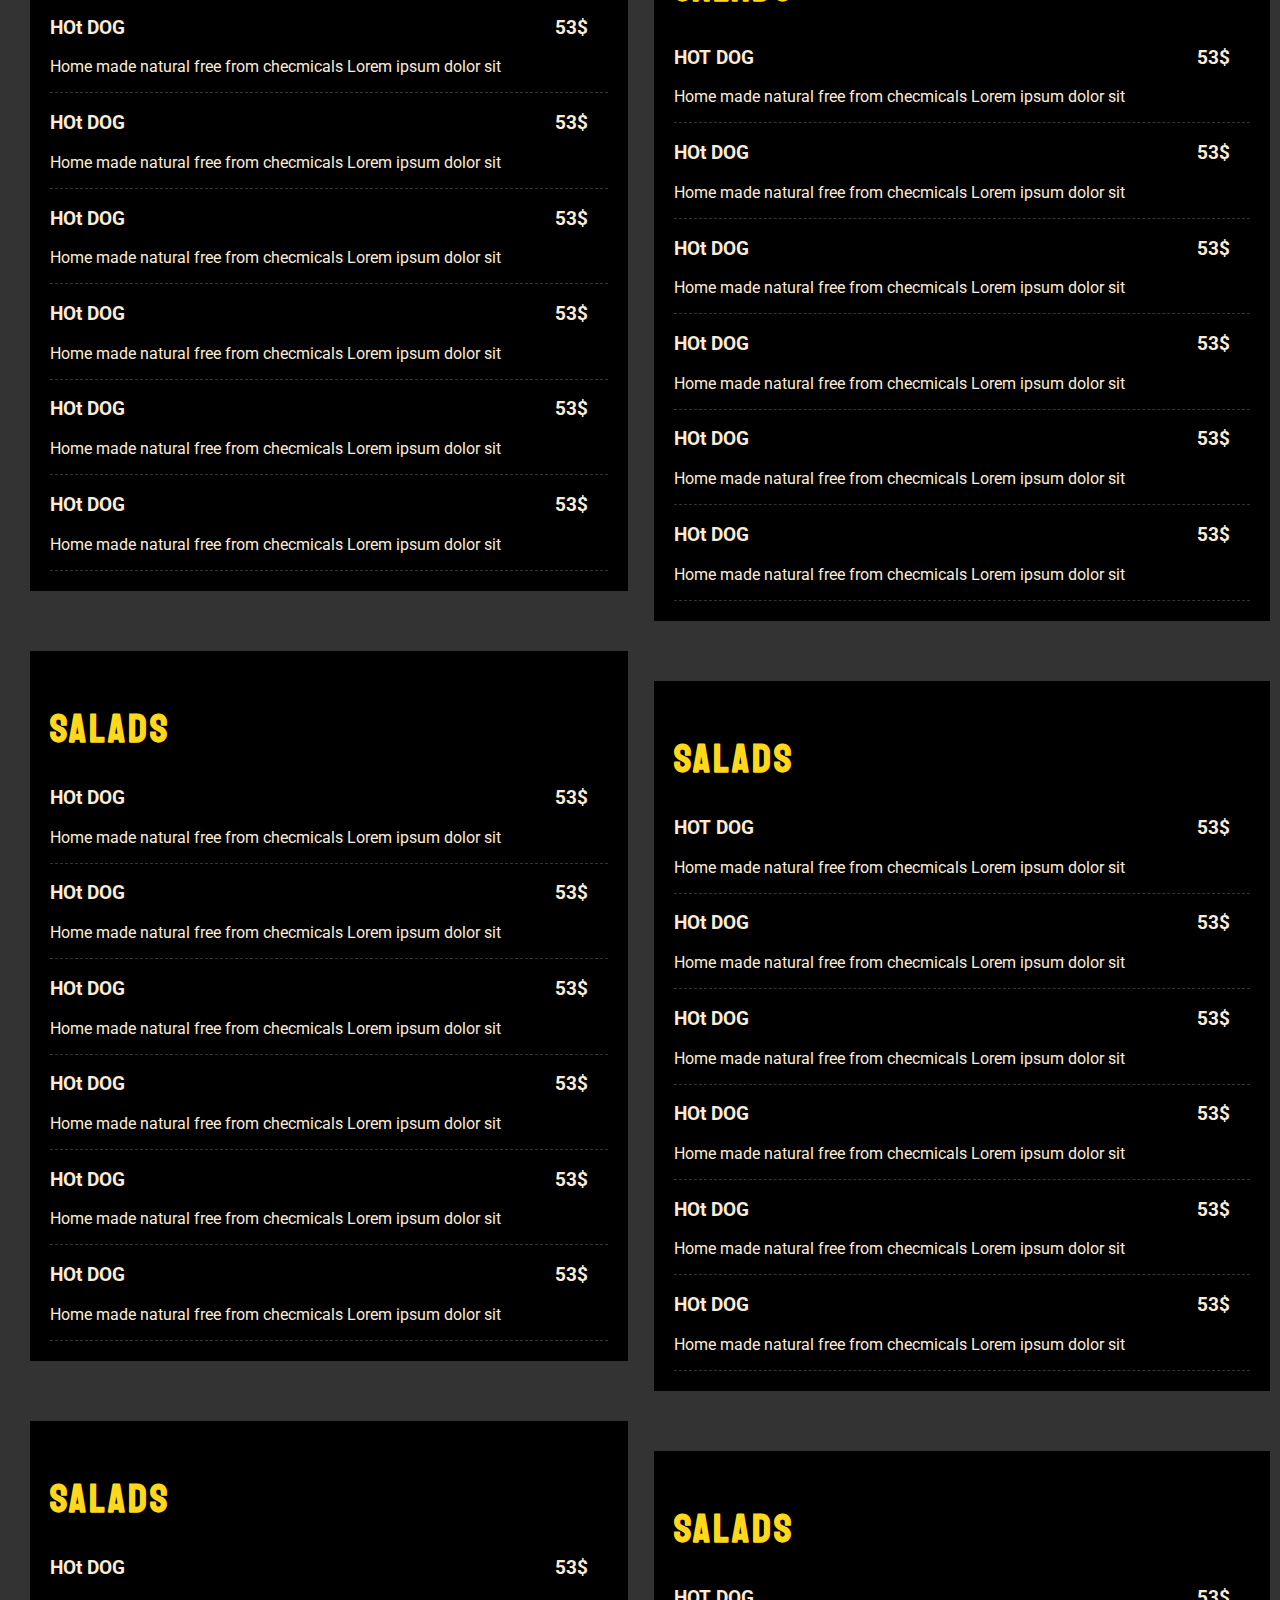
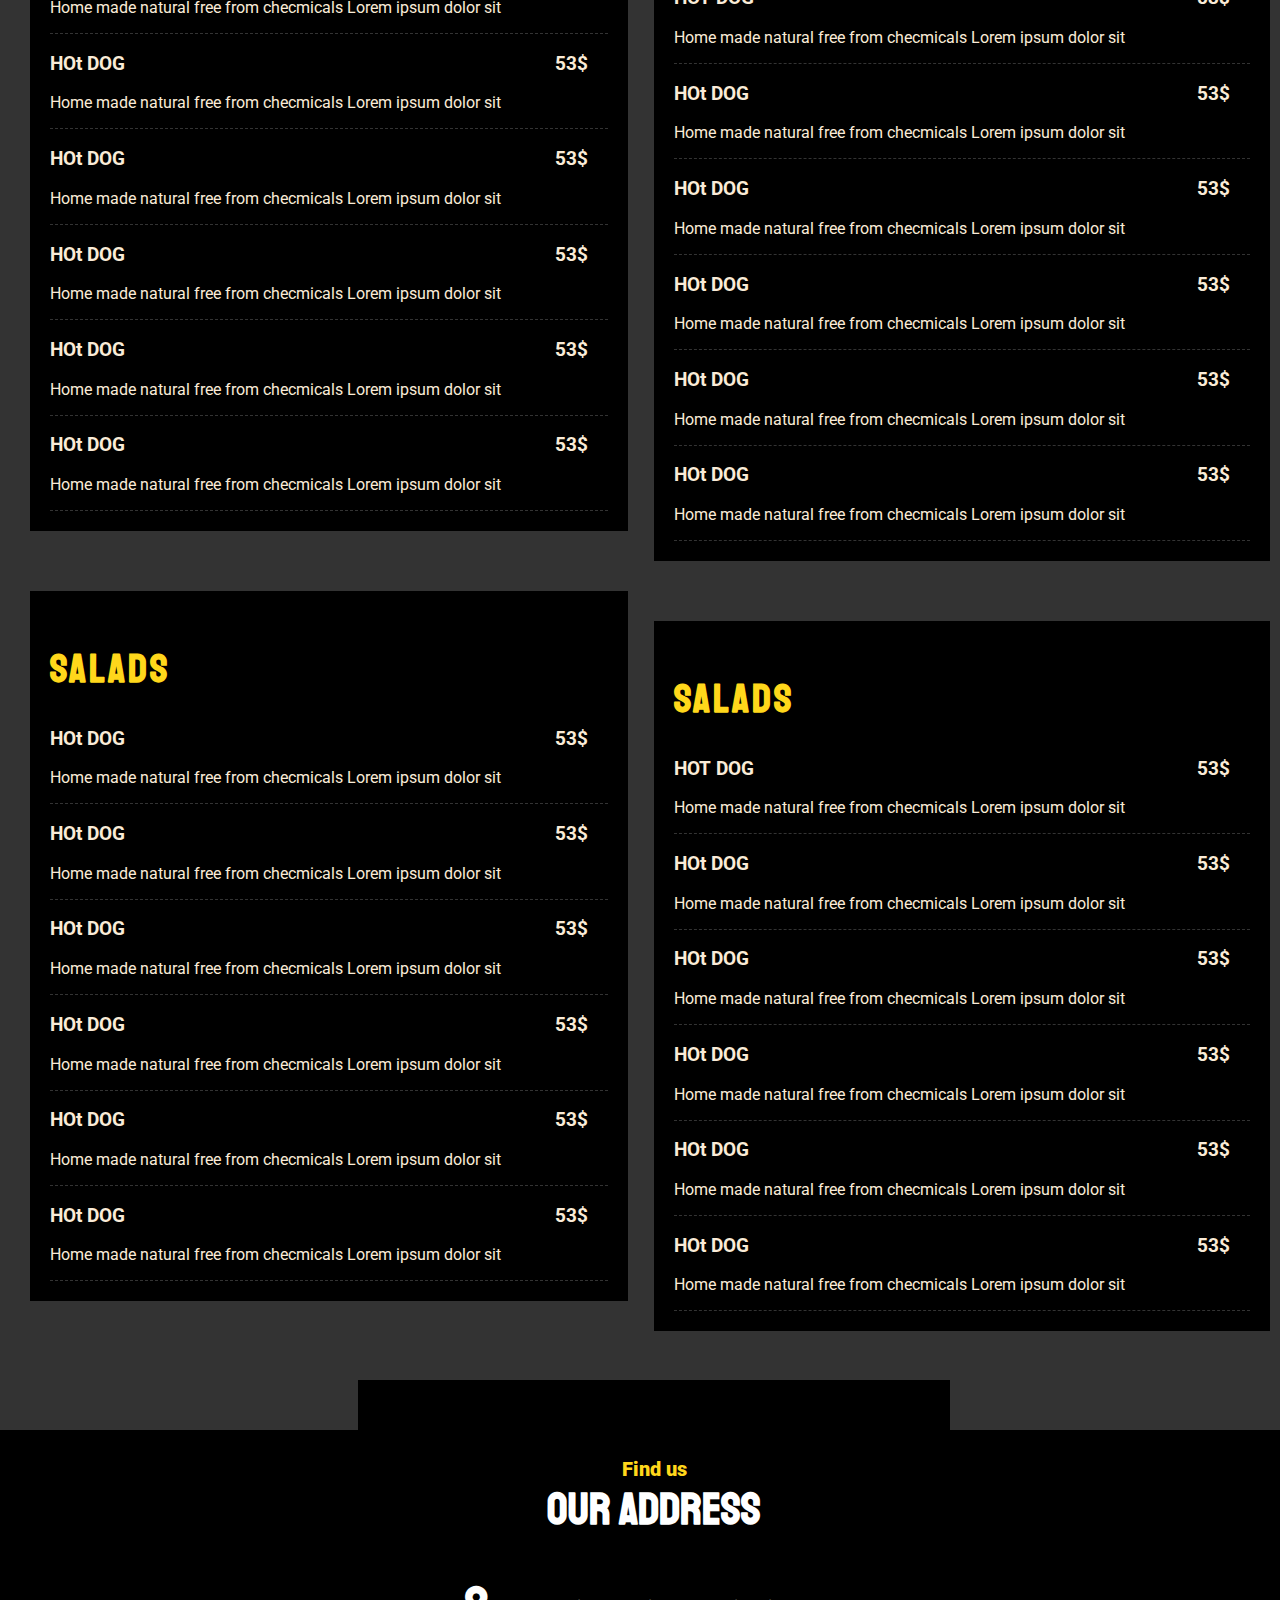
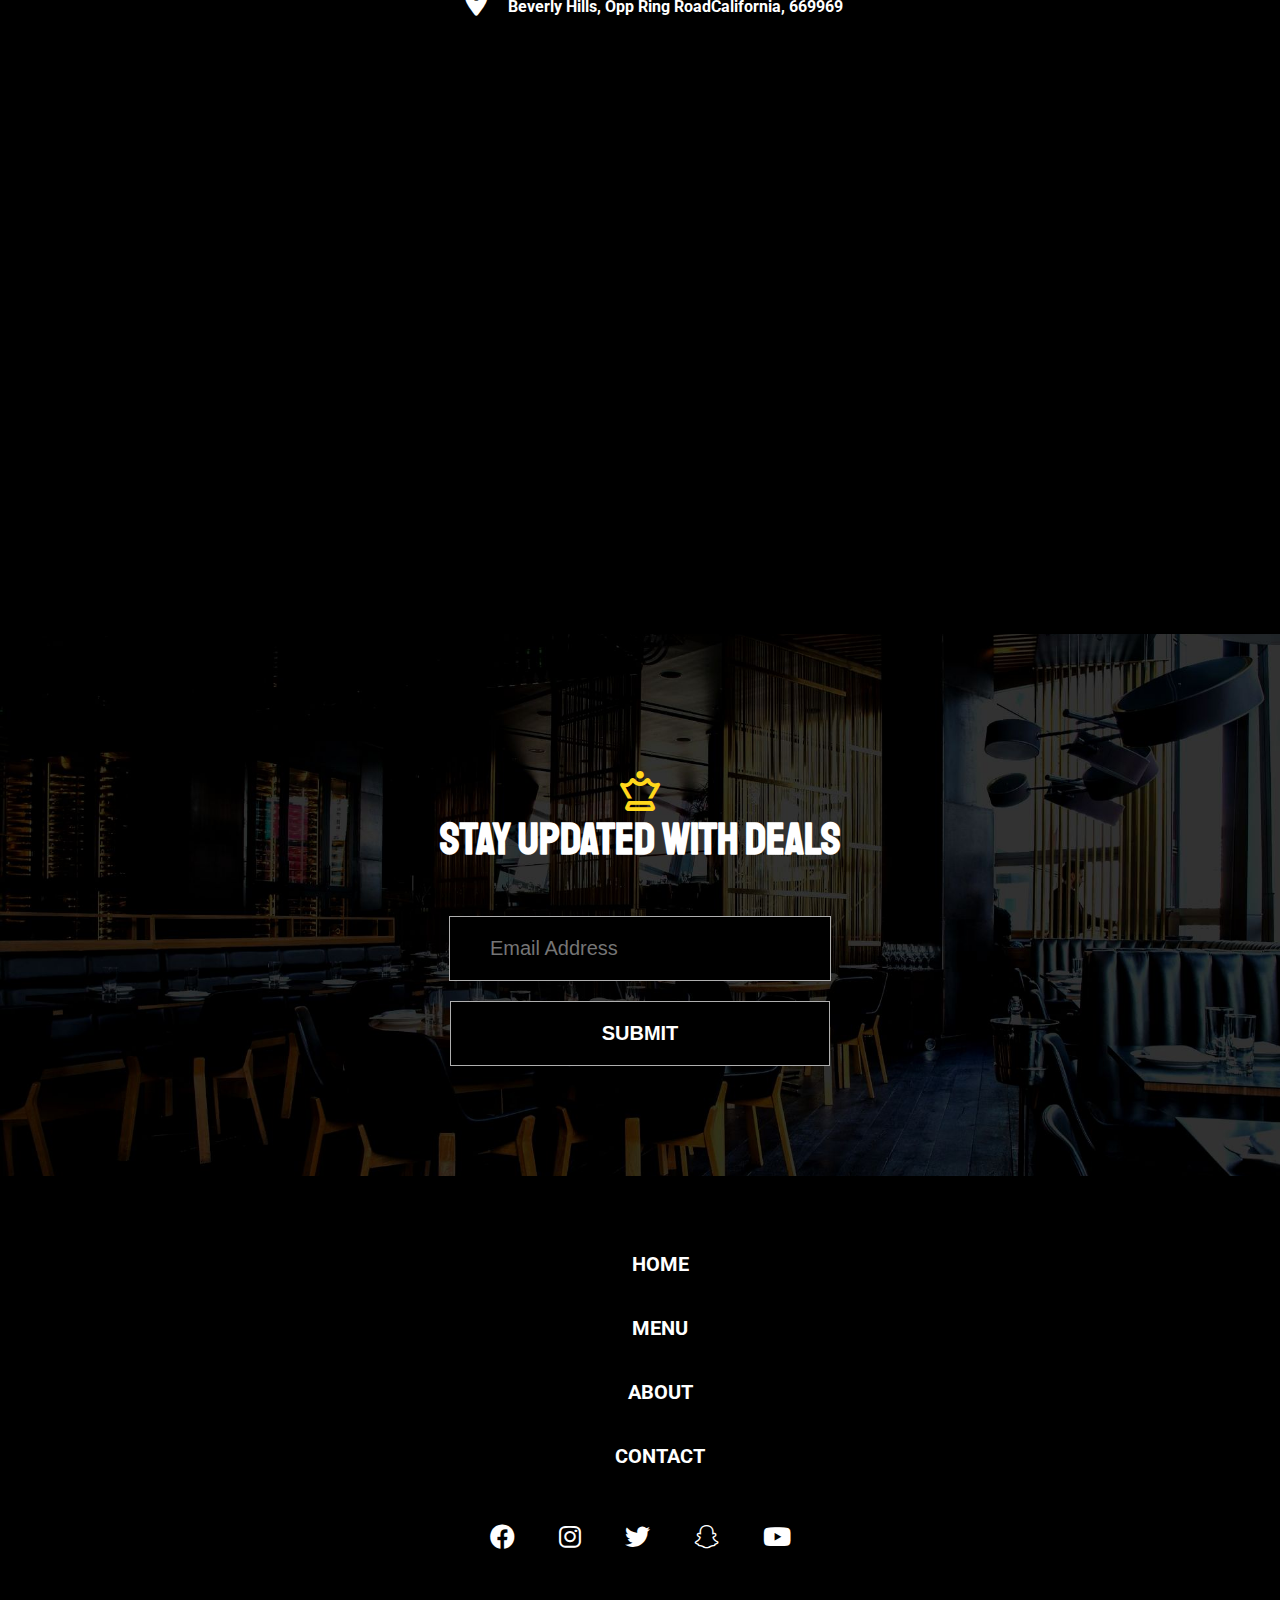
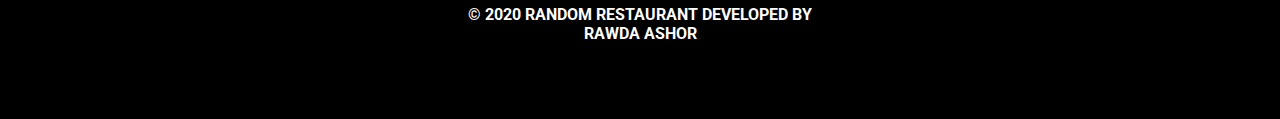
<file: HTML/menu.html>
<!DOCTYPE html>
<html lang="en">

<head>
    <meta charset="UTF-8">
    <meta http-equiv="X-UA-Compatible" content="IE=edge">
    <meta name="viewport" content="width=device-width, initial-scale=1.0">
    <title>Menu</title>
    <link rel="icon" href="../images/icon.PNG" sizes="48x48" type="image/png">
<link rel="stylesheet" href="../style.css">  
  <link rel="stylesheet" href="../css/all.css">
    <link rel="stylesheet" href="../css/menu.css">
    <link rel="stylesheet" href="../css/mobile.css">
    <link rel="stylesheet" href="../css/tablet.css">
    <link rel="stylesheet" href="../css/large.css">

</head>

<body>
    <nav id="nav">
        <i class="fa-regular fa-chess-queen"></i>
        <i class="fa-solid fa-bars-staggered" id="menu"></i>
    </nav>
    <section class="hidden-menu" id="hidden-menu">
        <i class="fa-solid fa-xmark" id="close"></i>
        <div class="nav_menu">
            <ul>
                <li><a href="../index.html"> HOME</a></li>
                <li><a href="../HTML/menu.html">MENU</a> </li>
                <li><a href="../HTML/about.html">ABOUT</a></li>
                <li><a href="../HTML/contact.html">CONTACT</a> </li>

            </ul>
        </div>

    </section>

    <header class="menu_head" id="head">
        <h2 class="h2"><span>GREAT</span>Food Menu</h2>
    </header>

    <section class="main_menu">
        <div class="parts first">
            <div class="left">
                <h2>Salads</h2>
                <div class="caption">
                    <h3>HOt DOG <span>53$</span></h3>
                    <p>Home made natural free from checmicals Lorem ipsum dolor sit</p>
                </div>
                <div class="caption">
                    <h3>HOt DOG <span>53$</span></h3>
                    <p>Home made natural free from checmicals Lorem ipsum dolor sit</p>
                </div>
                <div class="caption">
                    <h3>HOt DOG <span>53$</span></h3>
                    <p>Home made natural free from checmicals Lorem ipsum dolor sit</p>
                </div>
                <div class="caption">
                    <h3>HOt DOG <span>53$</span></h3>
                    <p>Home made natural free from checmicals Lorem ipsum dolor sit</p>
                </div>
                <div class="caption">
                    <h3>HOt DOG <span>53$</span></h3>
                    <p>Home made natural free from checmicals Lorem ipsum dolor sit</p>
                </div>
                <div class="caption">
                    <h3>HOt DOG <span>53$</span></h3>
                    <p>Home made natural free from checmicals Lorem ipsum dolor sit</p>
                </div>

            </div>
            <div class="right">
                <h2>Salads</h2>
                <div class="caption">
                    <h3>HOT DOG <span>53$</span></h3>
                    <p>Home made natural free from checmicals Lorem ipsum dolor sit</p>
                </div>
                <div class="caption">
                    <h3>HOt DOG <span>53$</span></h3>
                    <p>Home made natural free from checmicals Lorem ipsum dolor sit</p>
                </div>
                <div class="caption">
                    <h3>HOt DOG <span>53$</span></h3>
                    <p>Home made natural free from checmicals Lorem ipsum dolor sit</p>
                </div>
                <div class="caption">
                    <h3>HOt DOG <span>53$</span></h3>
                    <p>Home made natural free from checmicals Lorem ipsum dolor sit</p>
                </div>
                <div class="caption">
                    <h3>HOt DOG <span>53$</span></h3>
                    <p>Home made natural free from checmicals Lorem ipsum dolor sit</p>
                </div>
                <div class="caption">
                    <h3>HOt DOG <span>53$</span></h3>
                    <p>Home made natural free from checmicals Lorem ipsum dolor sit</p>
                </div>

            </div>
        </div>
        <div class="parts ">
            <div class="left">
                <h2>Salads</h2>
                <div class="caption">
                    <h3>HOt DOG <span>53$</span></h3>
                    <p>Home made natural free from checmicals Lorem ipsum dolor sit</p>
                </div>
                <div class="caption">
                    <h3>HOt DOG <span>53$</span></h3>
                    <p>Home made natural free from checmicals Lorem ipsum dolor sit</p>
                </div>
                <div class="caption">
                    <h3>HOt DOG <span>53$</span></h3>
                    <p>Home made natural free from checmicals Lorem ipsum dolor sit</p>
                </div>
                <div class="caption">
                    <h3>HOt DOG <span>53$</span></h3>
                    <p>Home made natural free from checmicals Lorem ipsum dolor sit</p>
                </div>
                <div class="caption">
                    <h3>HOt DOG <span>53$</span></h3>
                    <p>Home made natural free from checmicals Lorem ipsum dolor sit</p>
                </div>
                <div class="caption">
                    <h3>HOt DOG <span>53$</span></h3>
                    <p>Home made natural free from checmicals Lorem ipsum dolor sit</p>
                </div>

            </div>
            <div class="right">
                <h2>Salads</h2>
                <div class="caption">
                    <h3>HOT DOG <span>53$</span></h3>
                    <p>Home made natural free from checmicals Lorem ipsum dolor sit</p>
                </div>
                <div class="caption">
                    <h3>HOt DOG <span>53$</span></h3>
                    <p>Home made natural free from checmicals Lorem ipsum dolor sit</p>
                </div>
                <div class="caption">
                    <h3>HOt DOG <span>53$</span></h3>
                    <p>Home made natural free from checmicals Lorem ipsum dolor sit</p>
                </div>
                <div class="caption">
                    <h3>HOt DOG <span>53$</span></h3>
                    <p>Home made natural free from checmicals Lorem ipsum dolor sit</p>
                </div>
                <div class="caption">
                    <h3>HOt DOG <span>53$</span></h3>
                    <p>Home made natural free from checmicals Lorem ipsum dolor sit</p>
                </div>
                <div class="caption">
                    <h3>HOt DOG <span>53$</span></h3>
                    <p>Home made natural free from checmicals Lorem ipsum dolor sit</p>
                </div>

            </div>
        </div>

        <div class="parts ">
            <div class="left">
                <h2>Salads</h2>
                <div class="caption">
                    <h3>HOt DOG <span>53$</span></h3>
                    <p>Home made natural free from checmicals Lorem ipsum dolor sit</p>
                </div>
                <div class="caption">
                    <h3>HOt DOG <span>53$</span></h3>
                    <p>Home made natural free from checmicals Lorem ipsum dolor sit</p>
                </div>
                <div class="caption">
                    <h3>HOt DOG <span>53$</span></h3>
                    <p>Home made natural free from checmicals Lorem ipsum dolor sit</p>
                </div>
                <div class="caption">
                    <h3>HOt DOG <span>53$</span></h3>
                    <p>Home made natural free from checmicals Lorem ipsum dolor sit</p>
                </div>
                <div class="caption">
                    <h3>HOt DOG <span>53$</span></h3>
                    <p>Home made natural free from checmicals Lorem ipsum dolor sit</p>
                </div>
                <div class="caption">
                    <h3>HOt DOG <span>53$</span></h3>
                    <p>Home made natural free from checmicals Lorem ipsum dolor sit</p>
                </div>

            </div>
            <div class="right">
                <h2>Salads</h2>
                <div class="caption">
                    <h3>HOT DOG <span>53$</span></h3>
                    <p>Home made natural free from checmicals Lorem ipsum dolor sit</p>
                </div>
                <div class="caption">
                    <h3>HOt DOG <span>53$</span></h3>
                    <p>Home made natural free from checmicals Lorem ipsum dolor sit</p>
                </div>
                <div class="caption">
                    <h3>HOt DOG <span>53$</span></h3>
                    <p>Home made natural free from checmicals Lorem ipsum dolor sit</p>
                </div>
                <div class="caption">
                    <h3>HOt DOG <span>53$</span></h3>
                    <p>Home made natural free from checmicals Lorem ipsum dolor sit</p>
                </div>
                <div class="caption">
                    <h3>HOt DOG <span>53$</span></h3>
                    <p>Home made natural free from checmicals Lorem ipsum dolor sit</p>
                </div>
                <div class="caption">
                    <h3>HOt DOG <span>53$</span></h3>
                    <p>Home made natural free from checmicals Lorem ipsum dolor sit</p>
                </div>

            </div>
        </div>
        <div class="parts ">
            <div class="left">
                <h2>Salads</h2>
                <div class="caption">
                    <h3>HOt DOG <span>53$</span></h3>
                    <p>Home made natural free from checmicals Lorem ipsum dolor sit</p>
                </div>
                <div class="caption">
                    <h3>HOt DOG <span>53$</span></h3>
                    <p>Home made natural free from checmicals Lorem ipsum dolor sit</p>
                </div>
                <div class="caption">
                    <h3>HOt DOG <span>53$</span></h3>
                    <p>Home made natural free from checmicals Lorem ipsum dolor sit</p>
                </div>
                <div class="caption">
                    <h3>HOt DOG <span>53$</span></h3>
                    <p>Home made natural free from checmicals Lorem ipsum dolor sit</p>
                </div>
                <div class="caption">
                    <h3>HOt DOG <span>53$</span></h3>
                    <p>Home made natural free from checmicals Lorem ipsum dolor sit</p>
                </div>
                <div class="caption">
                    <h3>HOt DOG <span>53$</span></h3>
                    <p>Home made natural free from checmicals Lorem ipsum dolor sit</p>
                </div>

            </div>
            <div class="right">
                <h2>Salads</h2>
                <div class="caption">
                    <h3>HOT DOG <span>53$</span></h3>
                    <p>Home made natural free from checmicals Lorem ipsum dolor sit</p>
                </div>
                <div class="caption">
                    <h3>HOt DOG <span>53$</span></h3>
                    <p>Home made natural free from checmicals Lorem ipsum dolor sit</p>
                </div>
                <div class="caption">
                    <h3>HOt DOG <span>53$</span></h3>
                    <p>Home made natural free from checmicals Lorem ipsum dolor sit</p>
                </div>
                <div class="caption">
                    <h3>HOt DOG <span>53$</span></h3>
                    <p>Home made natural free from checmicals Lorem ipsum dolor sit</p>
                </div>
                <div class="caption">
                    <h3>HOt DOG <span>53$</span></h3>
                    <p>Home made natural free from checmicals Lorem ipsum dolor sit</p>
                </div>
                <div class="caption">
                    <h3>HOt DOG <span>53$</span></h3>
                    <p>Home made natural free from checmicals Lorem ipsum dolor sit</p>
                </div>

            </div>
        </div>
        <div class="parts ">
            <div class="left">
                <h2>Salads</h2>
                <div class="caption">
                    <h3>HOt DOG <span>53$</span></h3>
                    <p>Home made natural free from checmicals Lorem ipsum dolor sit</p>
                </div>
                <div class="caption">
                    <h3>HOt DOG <span>53$</span></h3>
                    <p>Home made natural free from checmicals Lorem ipsum dolor sit</p>
                </div>
                <div class="caption">
                    <h3>HOt DOG <span>53$</span></h3>
                    <p>Home made natural free from checmicals Lorem ipsum dolor sit</p>
                </div>
                <div class="caption">
                    <h3>HOt DOG <span>53$</span></h3>
                    <p>Home made natural free from checmicals Lorem ipsum dolor sit</p>
                </div>
                <div class="caption">
                    <h3>HOt DOG <span>53$</span></h3>
                    <p>Home made natural free from checmicals Lorem ipsum dolor sit</p>
                </div>
                <div class="caption">
                    <h3>HOt DOG <span>53$</span></h3>
                    <p>Home made natural free from checmicals Lorem ipsum dolor sit</p>
                </div>

            </div>
            <div class="right">
                <h2>Salads</h2>
                <div class="caption">
                    <h3>HOT DOG <span>53$</span></h3>
                    <p>Home made natural free from checmicals Lorem ipsum dolor sit</p>
                </div>
                <div class="caption">
                    <h3>HOt DOG <span>53$</span></h3>
                    <p>Home made natural free from checmicals Lorem ipsum dolor sit</p>
                </div>
                <div class="caption">
                    <h3>HOt DOG <span>53$</span></h3>
                    <p>Home made natural free from checmicals Lorem ipsum dolor sit</p>
                </div>
                <div class="caption">
                    <h3>HOt DOG <span>53$</span></h3>
                    <p>Home made natural free from checmicals Lorem ipsum dolor sit</p>
                </div>
                <div class="caption">
                    <h3>HOt DOG <span>53$</span></h3>
                    <p>Home made natural free from checmicals Lorem ipsum dolor sit</p>
                </div>
                <div class="caption">
                    <h3>HOt DOG <span>53$</span></h3>
                    <p>Home made natural free from checmicals Lorem ipsum dolor sit</p>
                </div>

            </div>
        </div>

    </section>

    <section class="map menu-map">
        <iframe src="https://www.google.com/maps/embed?pb=!1m18!1m12!1m3!1d194971.28197722873!2d28.867477399731612!3d40.22182329519919!2m3!1f0!2f0!3f0!3m2!1i1024!2i768!4f13.1!3m3!1m2!1s0x14ca1582d8d45695%3A0x61a00555fc973392!2zQnVyc2EsIFTDvHJraXll!5e0!3m2!1sen!2seg!4v1723398102354!5m2!1sen!2seg" width="600" height="450" style="border:0;" allowfullscreen="" loading="lazy" referrerpolicy="no-referrer-when-downgrade"></iframe>
        <div class="map_caption menu_caption">
            <h2 class="h2"><span>Find us</span>Our Address</h2>
            <h4><i class="fa-solid fa-location-dot"></i>Beverly Hills, Opp Ring RoadCalifornia, 669969</h4>
        </div>
    </section>

    <section class="form section">
        <h2 class="h2"><span><i class="fa-regular fa-chess-queen"></i></span>STAY UPDATED WITH DEALS</h2>

        <form action="">
            <input type="text" placeholder="Email Address">
            <button>SUBMIT</button>
        </form>
    </section>

    <footer>
        <div class="menu">
            <ul>
                <li><a href="../index.html"> HOME</a></li>
                <li><a href="../HTML/menu.html">MENU</a> </li>
                <li><a href="../HTML/about.html">ABOUT</a></li>
                <li><a href="../HTML/contact.html">CONTACT</a> </li>


            </ul>

            <div class="icons">
                <i class="fa-brands fa-facebook"></i>
                <i class="fa-brands fab fa-instagram"></i>
                <i class="fa-brands fab fa-twitter"></i>
                <i class="fa-brands fab fa-snapchat"></i>
                <i class="fa-brands fab fab fa-youtube"></i>


            </div>
            <p>© 2020 RANDOM RESTAURANT
                DEVELOPED BY RAWDA ASHOR</p>
        </div>
    </footer>

    <script src="../script.js"></script>
</body>

</html>
</file>
<file: style.css>
@import url('https://fonts.googleapis.com/css2?family=Roboto:ital,wght@0,100;0,300;0,400;0,500;0,700;0,900;1,100;1,300;1,400;1,500;1,700;1,900&family=Source+Sans+3:ital,wght@0,200..900;1,200..900&family=Staatliches&display=swap');
:root {
    --primary-font: 'Staatliches', sans-serif;
    --secondary-font: 'Roboto', sans-serif;
}

body{
    margin: 0px;
    padding: 0px;
    box-sizing:border-box;
    font-family: var(--secondary-font);
    background-color: #000;

}
.hidden-menu{
    padding: 100px 0px;
    width: 100%;
    height: 90vh;
    background-color: #000;
    position: fixed;
    top: 0;
    left: 0;
    color: #fff;
    z-index: 10000;
    text-align: center;
    /* display: fixed; */
    transform: translateX(-100%); 
    transition: transform 0.5s ease; 
    
}
.nav_menu ul{
    list-style: none;


}
.hidden-menu .nav_menu li{
    margin-bottom: 5%;

}
.hidden-menu .nav_menu li a{
    font-size: 40px;
    text-decoration: none;
    color: #fff;
    font-size: 30px;

}
.hidden-menu i{
    position: absolute;
    top: 40px;
    right: 100px;
    z-index: 11000;
    font-size: 50px;
    cursor: pointer;

}
nav{
    
    display: flex;
    flex-wrap: wrap;
    justify-content: space-between;
    background-color: transparent;
    position: fixed;  
    top: 0;     
    width: 100%;
    z-index: 1000;
}

nav i{
    font-size: 40px;
    color: #fff;
    padding: 30px;
    cursor: pointer;
}
.head{
    position: relative;
    top: 0px;
    background-image: url("./images/hero.jpg");
    background-repeat: no-repeat;
    background-size: cover;
    padding:80px;

}
.head .overlay{
    position: absolute;
    top: 0;
    left: 0px;
    background-color: rgba(0, 0, 0, 0.8);
    width: 100%;
    height: 100%;
    z-index: 1;
}
.head .caption{
    display: flex;
    flex-direction: column;
    justify-content: center;
    align-items: center;
    text-align: center;
    padding: 80px;
}
.head h1{
    font-size: 90px;
    font-weight: 700;
    font-family:var(--primary-font);
    color: #fff;

}
.head .caption p{
    
    font-size: 22px;
    margin-top: -20px;
    width: 50%;
    color: #fff;

    
}
.button{
    padding: 20px 30px;
    border: none;
    background-color: #FFD71B;
    color: #000;
    font-size: 20px;
    font-weight: 800;
    margin-top: 20px;
    transition: all 0.6s;
}
.button:hover{
    background-color: transparent;
    border-bottom: #FFD71B solid 1px;
    border-top: #FFD71B solid 1px;
    color: #fff;
   
}
.button:hover a{
    color: #fff;
}

.animate{
    width: 100%;
    display: flex;
    align-items: center;
    justify-content: center;
    position: absolute;
    bottom: 10px;
    left: -0%;
}
.animate .animation{
    width: 20px;
    height: 40px;
    border: solid 2px #fff;
    border-radius: 25px;
    display: flex; 
    justify-content: center;
    position: relative;
    

}
.animation .circle{
    width: 6px;
    height: 6px;
    background-color: #fff;
    border-radius: 50%;
    transform: translateY(100%);
    animation-name: scroll;
    animation-duration: 2s;
    animation-timing-function: cubic-bezier(.15,.41,.69,.94);
    animation-iteration-count: infinite;
}
@keyframes scroll {
    0% { opacity: 1; }
    10% { transform: translateY(5px); opacity: 1; }
    50%{ transform: translateY(20px); opacity: .5; }
   
    100%{ transform: translateY(35px); opacity: 0; }
  }
  .head .caption h1,p,button,.animate .animation,.animate .circle{
    z-index: 10;
}

.whyUs{
    color: #fff;
    display: flex;
    flex-wrap: wrap;
    justify-content: space-between;
    padding: 40px;
}
.whyUs .left{
    width: 48%;
    padding: 40px;
    margin-top: 30px;
}
.h2{
    display: flex;
    flex-direction: column;
    font-size: 45px;
    font-family: var(--primary-font);
    color: #fff;
}
.h2 span{
    font-size: 20px;
    font-weight: 900;
    color: #FFD71B;
    font-family: var(--secondary-font);

}
.whyUs .left p{
    font-size: 18px;
    font-weight: 400;
    
}
.left button a{
    color: #000;
    font-size: 18px;
    text-decoration: none;

}
.whyUs .right{
    width: 35%;
    margin-top:30px;

    
}
.whyUs .right img{
    width: 400px;
    height: 500px;
}

.slide-top {
 animation: slide-top 1s cubic-bezier(0.250, 0.460, 0.450, 0.940) 1s both;
}



@keyframes slide-top {
  0% {
            transform: translateY(0);
  }
  100% {
            transform: translateY(-40px);
  }
}

.section {
    text-align: center;
    padding: 50px;
}
.container{
    display: flex;
    flex-wrap:wrap;
    justify-content: center;
    align-items: center;
    color: #fff;
    

}
.section  .feature{
    width: 25%;
    text-align: left;
    padding: 40px;
    margin: 10px;
    display: flex;
    flex-wrap: wrap;
    flex-direction: column;
    background-color: #222222;
    
}
.hover-top:hover{
    transform: translateY(-15px);
    transition: all 1s ;

}
.section  .feature img{
    width: 30%;
}
.section  .feature h3{
    font-size: 25px;
    font-weight: 900;

}
.section  .feature p,.part .right p{
    color: #AFAFAF;
    font-size: 16px;
    font-weight: 600;
}
.clients{
    background-color: #262626;
}
.container .client{
    width: 27%;
    padding: 50px 20px;
    background-color: #AFAFAF;
    margin: 10px;
    background-image: url(./images/window.jpeg);
    background-size: cover;
    background-repeat: no-repeat;
    border-radius: 10px;
    
}
.container .client h2{
    font-size: 70px;
    padding: 0px;
    margin: 0px;
    font-weight: 900;
}
.container .client p{
    font-style: italic;
}
.photos{
    padding-bottom: 50px;
}
.section .gallery{
     display: flex;
    flex-direction: row;
    flex-wrap: wrap;
    

}
.gallery .ttb,.gallery .btt{
    display: flex;
    flex-wrap: wrap;
    width: 50%;
}

.gallery .big{
    width: 95%;
    margin: 10px;
    height: 700px;
    border-radius: 10px;
    overflow: hidden;
    
    

}
.gallery .small img,.gallery .big img{
    width: 100%;
    height: 100%;
    
}
.gallery .small{
    width: 45%;
    margin: 10px;
    border-radius: 10px;
    overflow: hidden;


}
.scale:hover{
    transform:scale(1.1);
    transition: 1s; 
}


.map{
    margin-top: 70px;
    padding: 50px;
    position: relative;
    background-color: #000;
}
.map iframe{
    width: 100%;
    height: 700px;
    border-radius: 10px;
}
.map .map_caption{
    background: rgb(18,17,17);
    background: linear-gradient(0deg, rgba(18,17,17,1) 0%, rgba(0,0,0,1) 55%, rgba(49,50,50,1) 100%);
    padding: 40px;
    width: 40%;
    position: absolute;
    top: -50px;
    left: 28%;
    text-align: center;
}
.map .map_caption h4{
    color: #fff;
    padding: 10px 20px;
  
    margin: 0px auto;
}
.map .map_caption h4 i{
    font-size: 30px;
    margin-right:20px ;
    
}
.form{
    padding: 100px;
    background-image: url(./images/background.jpeg);
    background-size: cover;
    background-position: center;
    background-repeat: no-repeat;
    display: flex;
    flex-direction: column;
    justify-content: center;
    align-items: center;
}

.form i{
    font-size: 40px;
}
.form form{
    display: flex;
    flex-direction: column;
    justify-content: center;
    align-items: center;
    width: 50%;

}
.form form input,form button{
    width: 300px;
    display: block;
    padding: 20px 40px;
    margin: 10px;
    background-color: #000;
    border: none;
    border: #AFAFAF solid 1px;
    color: #fff;
    font-size: 20px;
}

.form form button{
    
    width: 380px;
    font-weight: 800;
}
 .form form button:hover,form input:hover{
    box-shadow: 0px 2px 20px -1px rgba(255,215,27,0.62);
    
    transition: 1s;

}
footer{
    background-color: #000;

}
footer .menu{
    color: #fff;
    display: flex;
    align-items: center;
    text-align:center;
    flex-wrap: wrap;
    justify-content: center;
    padding: 40px;
}
.menu ul{
    list-style: none;
   text-align: center;
   width: 100%;

}
.menu ul li{ 
       padding: 20px;
}
.menu ul li a{
    font-size: 20px;
    font-weight: 700;
    text-decoration: none;
    color: #fff;
}
.menu .icons{
    width: 100%;

}
.menu .icons i{
   font-size: 25px;
   padding: 20px;
   
}
footer .menu p{
    padding: 20px;
    width: 30%;
    font-weight: 700;

}
</file>
<file: css/mobile.css>
@media screen and (min-width:200px) and (max-width:768px) {

    .hidden-menu {
        text-align: left;
    }
    

    .hidden-menu i {
        right: 40px;
    }

    .head {
        padding: 30% 1%;
    }
   
    

    .head h1 {
        font-size: 4rem;
        width: 80%;

    }

    .head .caption p {
        width: 100%;
    }

    .head .caption {
        padding: 20% 0;
    }

    .whyUs {
        padding: 0;
    }

    .whyUs .left {
        width: 100%;
    }

    .whyUs .right {
        width: 100%;
    }

    .whyUs .right img {
        width: 100%;
    }
    .section {
        padding: 2% 0;
    }

    .section .feature {
        width: 100%;
    }

    .container .client {
        width: 100%;
    }
    .gallery{
        padding-bottom: 5%;
    }
    
    .gallery .ttb,
    .gallery .btt {
        width: 100%;
        justify-content: center;
        align-items: center;
       
    }

    .gallery .big {
        width: 90%;
        height: 400px;
    }

    .gallery .small {
        width: 40%;
        height: 200px;
    }
    .map{
        padding: 1%;
    }
    .map .map_caption {
       margin: 0 1px;
       left: 4%;
      top: -100px;
        width: 70%;
    }

    .map iframe {
        height: 500px;
    }

    .form form {
        width: 80%;
    }

    .form form input,
    form button {
        width: 80%;
        font-size: 15px;

    }

    .form form button {
        width: 60%;
    }

    .h2 {
        font-size: 30px;
    }

    footer .menu {
       
        padding: 0px;
        
    }
    .menu ul{
        margin: 0 auto;
        padding-left: 35%;
    }
    
    .menu ul li{
        padding: 10% 0;
        width: 50%;
    }

    footer .menu p {
        width: 80%;
    }

    .main_menu {
        height: auto;
    }

    .main_menu .parts .left,
    .main_menu .parts .right {
        width: 90%;

    }

    .main_menu .parts .right {
        position: relative;

    }

    .menu_head h2 {
        font-size: 70px;
    }

    h1 {
        width: 60%;

    }

    .menu_head {
        clip-path: none;
    }

    .random p {
        width: 100%;
    }

    .about_main .part .left {
        width: 80%;
    }

    .part .right {
        width: 100%;
        padding: 10% 0;
    }

    .container .member {
        width: 80%;
        margin: 5% 0;
    }

    .contact_form {
        padding: 2%;
        height: 700px;

    }

    .contact_form form {
        width: 90%;
        position: relative;
        top: 0;

    }

    .contact_form .caption {
        width: 100%;
        position: relative;
        top: 0;
        padding: 5%;
    }
}
</file>
<file: css/tablet.css>
@media screen and (min-width:779px) and (max-width:994px){
    .hidden-menu{
        text-align: left;
    }
    .head h1{
        width: 100%;
    }
    .head .caption p{
        width: 80%;
    }
    .whyUs .left{
        width: 90%;
    }
    .whyUs .right{
        width: 90%;
    }
    .whyUs .right img{
        width: 95%;
        display: block;
        margin: 0 auto;
    }

    .section  .feature{
        width: 90%;
    }
    .section  .feature img{
        width: 10%;
    }
    .container .client{
        width: 100%;
        padding: 10%;
    }
    .gallery .ttb,.gallery .btt{
        width: 100%;
    }
    .main_menu{
        height: auto;
    }
    .main_menu .parts .left ,.main_menu .parts .right{
        width: 90%;
        position: relative;

    }
    .main_menu .parts .right{
        position: relative;
        
    }
    h1{
        width: 25%;
    }
    .caption .photo{
        height: 200px;
    }
    .part .right{
        width: 40%;
    }
    .about_main .part .left{
        margin: 0 5%;
    }
    .container .member{
        width: 40%;
        margin: 5%;
    }
    .contact_form{
        padding: 2%;
        height: 700px;

    }
    .contact_form form {
        width: 90%;
        position: relative;
        top: -200px;
        
    }
    .contact_form .caption{
        width: 100%;
        position: relative;
        top: -100px;
        padding: 5%;
    }
    footer .menu{
        margin: 0 auto;
        padding: 0px;
    }
    footer .menu p{
        width: 80%;
    }
}
</file>
<file: css/large.css>
@media screen and (min-width:993px) and (max-width:1200px) { 
    .head .caption{
        padding: 20px;
    }
        
    .whyUs .left{
        width: 45%;
    }
    .whyUs .right{
        width: 45%;
    }
    .section{
        padding: 3% 0;
    }
    .section  .feature{
       width: 23%;
       height: auto;
    }
    
    .section  .feature h3{
        font-size: 20px;
        padding: 1%;
    }
    .containers{
        padding: 2% 0;
    }
    .container .client{
    
        padding:1%;
    }
    .container .client h2{
        font-size: 40px;
    }
    
    
    .section .gallery{
        flex-direction: column;
        flex-wrap: nowrap;
    }
    .gallery .ttb,.gallery .btt{
        width: 100%;
    }
    .gallery .big{
        width: 30%;
        height: 400px;
    }
    .gallery .small{
        width: 30%;
        height: 400px;

    }
    .main_menu{
        
        height: auto;
    }
   
    .main_menu .parts .left ,.main_menu .parts .right{
        width: 40%;

    }
    .main_menu .parts .right{
        position: relative;
        right: -50px;
    }
    .part .right{
        padding: 3%;
        margin-left: 1%;
    }
    .container .member{
        width: 40%;
        margin: 2%;
    }
    h1{
        width: 20%;
    }
    footer .menu{
        margin: 0 auto;
        padding: 0px;
    }
    footer .menu p{
        width: 80%;
    }
   

}
</file>
<file: css/about.css>
.header{
    width: 100%;
    height: 100vh;
    background-image: url(../images/aboutBG.jpeg);
    background-position: center;
    background-size: cover;
    background-repeat: no-repeat;
    text-align: center;
   
    
}

.header .caption{
    position: relative;
    display: flex;
    flex-direction: column;
    justify-content: center;
    align-items: center;
    margin:100px 0;
    width: 100%;
    position: relative;
}
h1{
    width: 15%;
    text-align: center;
    color: #fff;
    font-size: 92px;
    font-weight: 600;   
    position: absolute;
    top: 30px;
    font-family: var(--primary-font);
    margin-top: 50px;
    z-index: 100;

}
.caption .photo{
    height: 150px;
    width: 90%;
    background-image: url(../images/about.jpg);
    background-position: center;
    background-size: cover;
    background-repeat: no-repeat;
    position: absolute;
    top: 250px;
}

.random{
    padding: 50px;
    background-color: #111111;
}
.random p{
    color: #fff;
    width: 60%;
    line-height: 28.8px;
    font-size: 17.28px;
}
.about_main .part{
    display: flex;
    flex-wrap:wrap;
    width: 100%;
    justify-content: center;
    align-items: center;
    padding: 60px 0px;

}
.about_main .part .left{
    width: 35%;
    margin-right: 30px;

}
.part .left img{
    width: 100%;
    box-shadow: -14px -12px 0px 1px rgba(255,215,27,1);
}
.part .right{
    color: #fff;
    width: 50%;
    margin-left: 30px;
}
.part .right h2{
    font-family: var(--primary-font);
    font-size: 40px;
    letter-spacing: 3px;

}
.part .right h5{
    font-size: 13.824px;
    position: relative;
    letter-spacing: 3px;
    
}
.part .right h5::after{
    content: "";
    width: 50px;
    height: 1px;
    background-color:#FFD71B ;
    position: absolute;
    top: 30px;
    left: 0;
}

.members{
    background-color: #111111;
    padding: 20px;
}
.container .member{
    width: 23%;
    background-color: #000;
    margin-left: 20px;
    border-bottom: #FFD71B solid 1px;
}
.container .member img{
    width: 100%;
}
.container .member h2{
    font-size: 30px;
}
.container .member h2 span{
    font-size: 15px;
}
</file>
<file: css/menu.css>
body{
    background-color: #333333;
}
.menu_head{
    width: 100%;
    height: 100vh;
    background-image: url(../images/menuBG.jpeg);
    background-position: center;
    background-repeat: no-repeat;
    background-size: cover;
    clip-path: polygon(0% 0%, 100% 0, 100% 66%, 0 95%, 0 94%);
    text-align: center;
    display: flex;
    justify-content: center;
    align-items: center;
}
.menu_head h2{
    font-size: 100px;
    letter-spacing: 3px;
}
.main_menu{
    position: relative;
    top: -220px;
    height: 3700px;
}
.main_menu .parts{
      display: flex;
      padding: 20px;
      flex-wrap: wrap;
      position: relative;
     
}

.main_menu .parts .left ,.main_menu .parts .right{
        width: 45%;
        background-color: #000;
        padding: 20px;
        text-align: left;
        color: antiquewhite;
        margin: 10px;
}
.main_menu .parts .right{
    position: absolute;
    top: 50px;
    right: 0px;

}
.main_menu .parts h2{
    font-family: var(--primary-font);
    font-size: 40px;
    letter-spacing: 3px;
    color:#FFD71B ;
}
.parts .caption h3{
     display: flex;
     justify-content: space-between;
     padding-right: 20px;
}
.parts .caption {
    border-bottom:#333333 dashed 1px;
}
.menu-map{
    margin-top: 30px;
}
.map .menu_caption{
    background: rgb(0, 0, 0);
    background: linear-gradient(0deg, rgb(0, 0, 0) 0%, rgba(0,0,0,1) 55%, rgb(0, 0, 0) 100%);
}
</file>
<file: css/contact.css>
body{
    background-color:#FFD71B ;
}
.contact_head{
    background-image: url(../images/background.jpeg);
}

.contact_form{
     display: flex;
     padding: 30px;
    flex-wrap: wrap;
     position: relative;
}
.contact_form form{
    display: flex;
    width: 45%;
    flex-direction: column;
    background-color: #000;
    padding: 20px;
    position: absolute;
    top:-250px;
}
.contact_form form input,textarea{
    padding: 20px;
    border: none;
    color: #fff;
    font-size: 20px;

    background-color: #222222;
}
.contact_form form label{
    color: #fff;
    margin: 15px 0px;
}
.contact_form form .submit{
    margin: 30px 0;
    background-color: #FFD71B;
    color: #000;
    font-size: 20px;
    font-weight: 900;
}
.contact_form .caption{
    width: 45%;
    color: #000;
    position: absolute;
    top: -150px;
    right: 10px;
    
}
.contact_form .caption{
    display: flex;
    flex-direction: column;
}
.contact_form .caption .h2{
    color: #000;
    letter-spacing: 3px;
}
.contact_form .content h4{
    display: flex;
   

}

.contact_form .content .icon{
    font-size: 30px;
    margin: 10px;
}
.contact_form .content h4 i{
    padding-right:20px ;
    font-size: 30px;
    margin-top: -5px;
}
.contact_map{
    margin-top: 600px;
}
</file>
